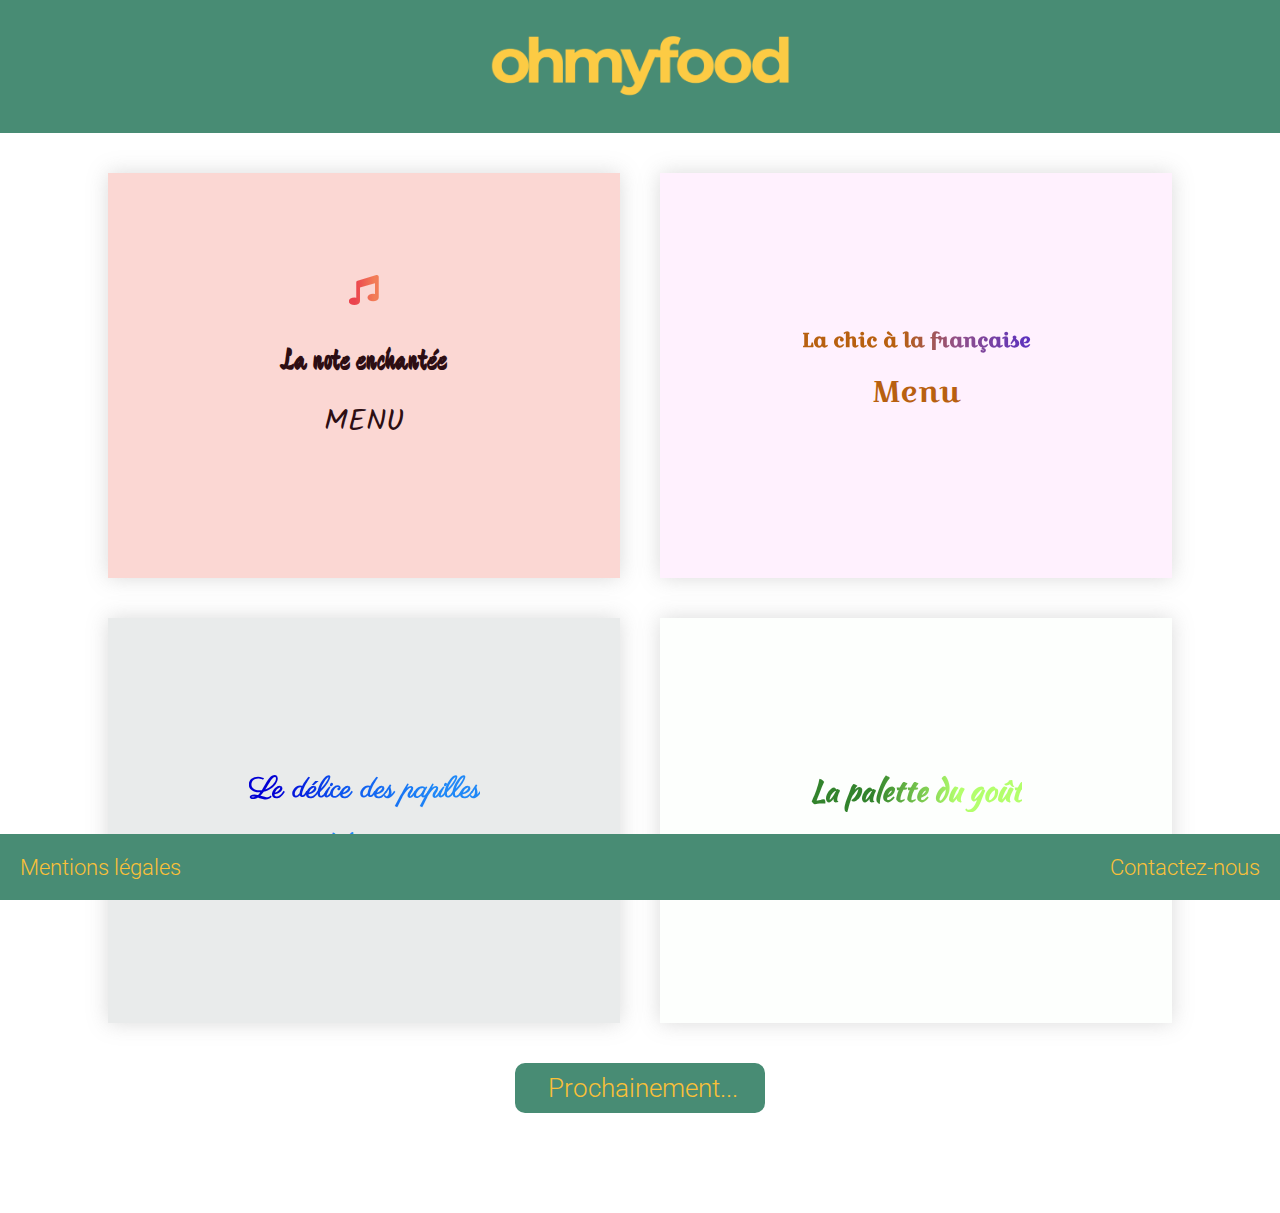
<file: index.html>
<!DOCTYPE html>
<html lang="fr">

<head>
    <title>Oh my food</title>

    <meta charset="UTF-8">
    <meta name="viewport" content="width=device-width, initial-scale=1.0">
    <meta name="msapplication-TileColor" content="#ffffff">
    <meta name="msapplication-TileImage" content="images/favicon.ico/ms-icon-144x144.png">
    <meta name="theme-color" content="#ffffff">

    <link rel="stylesheet" href="style.css">
    <link rel="stylesheet" href="fontawesome/css/all.css">
    <link rel="apple-touch-icon" sizes="57x57" href="images/favicon.ico/apple-icon-57x57.png">
    <link rel="apple-touch-icon" sizes="60x60" href="images/favicon.ico/apple-icon-60x60.png">
    <link rel="apple-touch-icon" sizes="72x72" href="images/favicon.ico/apple-icon-72x72.png">
    <link rel="apple-touch-icon" sizes="76x76" href="images/favicon.ico/apple-icon-76x76.png">
    <link rel="apple-touch-icon" sizes="114x114" href="images/favicon.ico/apple-icon-114x114.png">
    <link rel="apple-touch-icon" sizes="120x120" href="images/favicon.ico/apple-icon-120x120.png">
    <link rel="apple-touch-icon" sizes="144x144" href="images/favicon.ico/apple-icon-144x144.png">
    <link rel="apple-touch-icon" sizes="152x152" href="images/favicon.ico/apple-icon-152x152.png">
    <link rel="apple-touch-icon" sizes="180x180" href="images/favicon.ico/apple-icon-180x180.png">
    <link rel="icon" type="image/png" sizes="192x192" href="images/favicon.ico/android-icon-192x192.png">
    <link rel="icon" type="image/png" sizes="32x32" href="images/favicon.ico/favicon-32x32.png">
    <link rel="icon" type="image/png" sizes="96x96" href="images/favicon.ico/favicon-96x96.png">
    <link rel="icon" type="image/png" sizes="16x16" href="images/favicon.ico/favicon-16x16.png">
    <link rel="manifest" href="images/favicon.ico/manifest.json">
</head>

<body>
    <!-- ===== HEADER ===== -->
    <header>
        <a href="index.html">
            <img src="images/logo-ohmyfood.png" alt="Logo Ohmyfood">
        </a>
    </header>


    <!-- ===== GRID ===== -->
    <section class="card__container">
        <!-- La note enchantée -->
        <a class="card card--note card--left" href="routes/la-note-enchantee/index.html">
            <i class="card__icon fas fa-music"></i>
            <h2 class="card__name card__name--note">La note enchantée</h2>
            <p class="card__menu card__menu--note">Menu</p>
        </a>
        <!-- Le chic à la française -->
        <a class="card card--chic card--rigth" href="routes/la-chic-a-la-francaise/index.html">
            <h2 class="card__name card__name--chic">La chic à la française</h2>
            <p class="card__menu card__menu--chic">Menu</p>
        </a>
        <!-- Le délice des papilles -->
        <a class="card card--delice card--left" href="routes/le-delice-des-papilles/">
            <h2 class="card__name card__name--delice">Le délice des papilles</h2>
            <p class="card__menu card__menu--delice">Menu</p>
        </a>
        <!-- La palette du goût -->
        <a class="card card--palette card--rigth" href="routes/la-palette-du-gout/index.html">
            <h2 class="card__name card__name--palette">La palette du goût</h2>
            <p class="card__menu card__menu--palette">Menu</p>
        </a>
    </section>


    <!-- ===== PROCHAINEMENT ===== -->
    <div class="upcoming">
        <p class="upcoming__text">Prochainement</p>
        <p class="upcoming__point upcoming__point--first">.</p>
        <p class="upcoming__point upcoming__point--second">.</p>
        <p class="upcoming__point upcoming__point--third">.</p>
    </div>


    <!-- ===== FOOTER ===== -->
    <footer>
        <a href="routes/mentions-legales/index.html">Mentions légales</a>
        <a href="mailto:contact@ohmyfood.com">Contactez-nous</a>
    </footer>

</body>

</html>
</file>
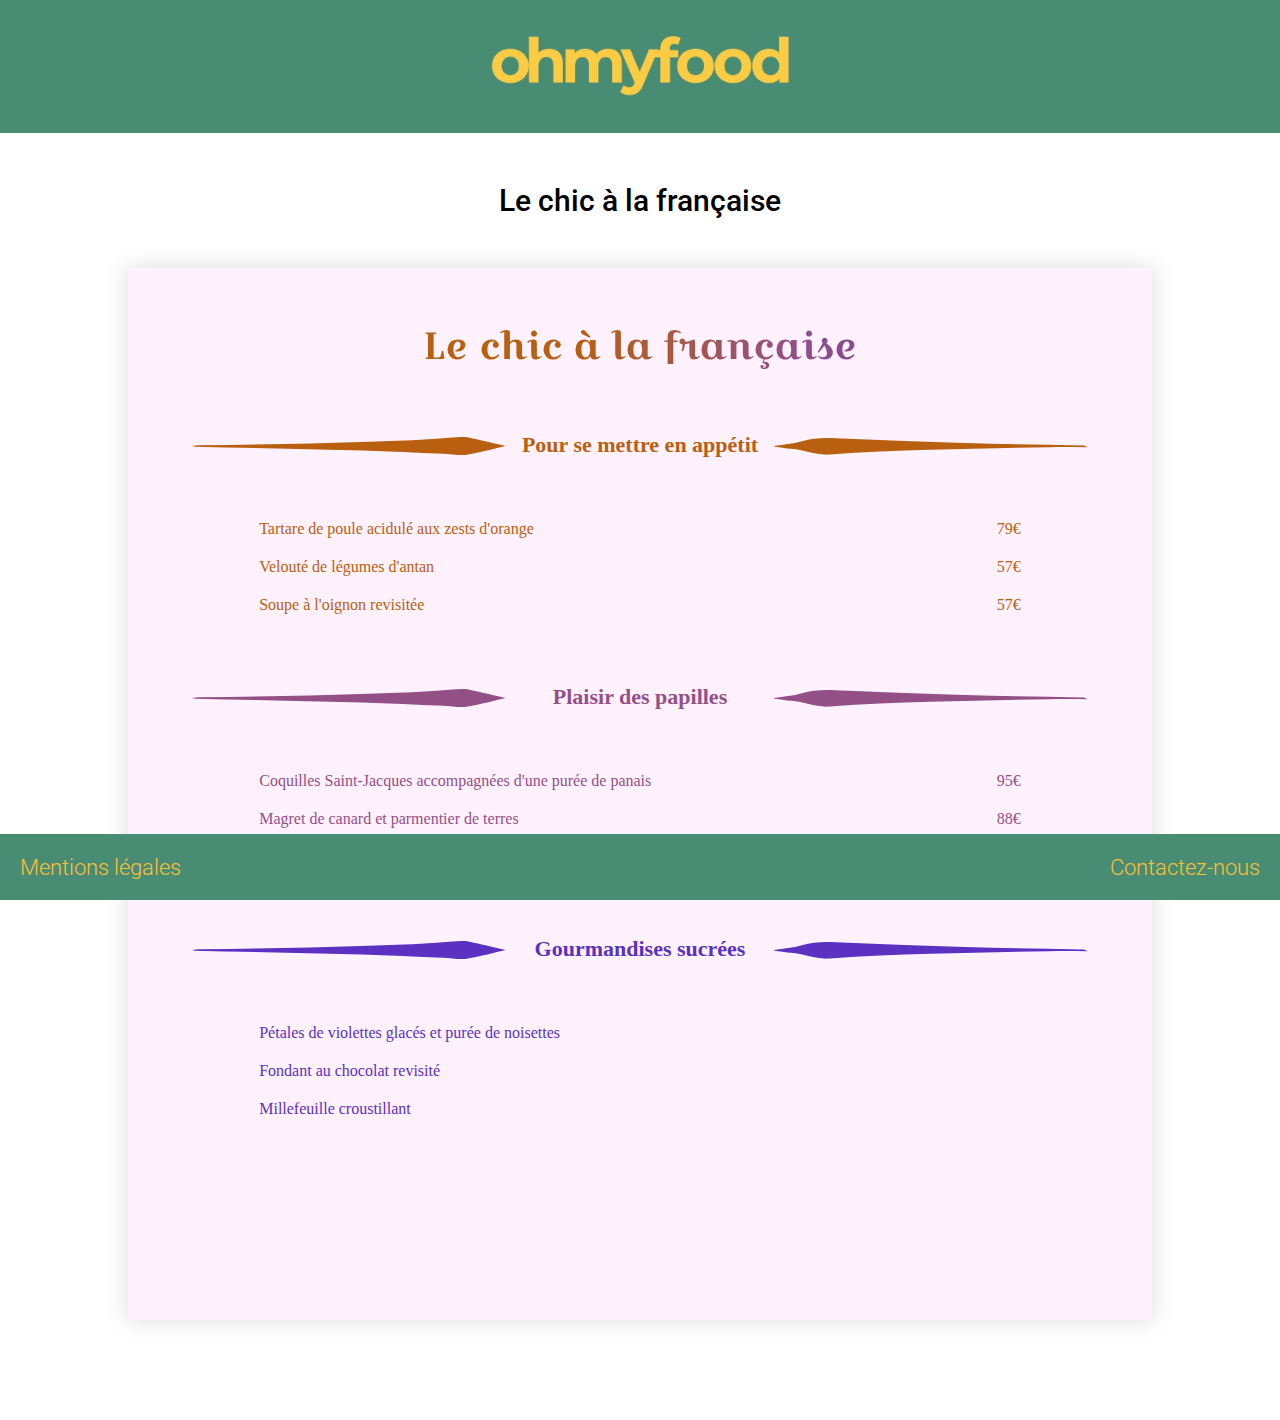
<file: routes/la-chic-a-la-francaise/index.html>
<!DOCTYPE html>
<html lang="fr">

<head>
    <title>Le Chic à la française</title>

    <meta charset="UTF-8">
    <meta name="viewport" content="width=device-width, initial-scale=1.0">
    <meta name="msapplication-TileColor" content="#ffffff">
    <meta name="msapplication-TileImage" content="../../images/favicon.ico/ms-icon-144x144.png">
    <meta name="theme-color" content="#ffffff">

    <link rel="stylesheet" href="../../style.css">
    <link rel="apple-touch-icon" sizes="57x57" href="../../images/favicon.ico/apple-icon-57x57.png">
    <link rel="apple-touch-icon" sizes="60x60" href="../../images/favicon.ico/apple-icon-60x60.png">
    <link rel="apple-touch-icon" sizes="72x72" href="../../images/favicon.ico/apple-icon-72x72.png">
    <link rel="apple-touch-icon" sizes="76x76" href="../../images/favicon.ico/apple-icon-76x76.png">
    <link rel="apple-touch-icon" sizes="114x114" href="../../images/favicon.ico/apple-icon-114x114.png">
    <link rel="apple-touch-icon" sizes="120x120" href="../../images/favicon.ico/apple-icon-120x120.png">
    <link rel="apple-touch-icon" sizes="144x144" href="../../images/favicon.ico/apple-icon-144x144.png">
    <link rel="apple-touch-icon" sizes="152x152" href="../../images/favicon.ico/apple-icon-152x152.png">
    <link rel="apple-touch-icon" sizes="180x180" href="../../images/favicon.ico/apple-icon-180x180.png">
    <link rel="icon" type="image/png" sizes="192x192" href="../../images/favicon.ico/android-icon-192x192.png">
    <link rel="icon" type="image/png" sizes="32x32" href="../../images/favicon.ico/favicon-32x32.png">
    <link rel="icon" type="image/png" sizes="96x96" href="../../images/favicon.ico/favicon-96x96.png">
    <link rel="icon" type="image/png" sizes="16x16" href="../../images/favicon.ico/favicon-16x16.png">
    <link rel="manifest" href="../../images/favicon.ico/manifest.json">
</head>

<body>
    <!-- ========== HEADER ========== -->
    <header>
        <a href="../../index.html">
            <img src="../../images/logo-ohmyfood.png" alt="Logo Ohmyfood">
        </a>
    </header>


    <!-- ========== TITRE ========== -->
    <h1 class="restaurant-name">Le chic à la française</h1>


    <!-- ========== MENU ========== -->
    <section class="menu menu--chic">


        <!-- RESTAURANT -->
        <div class="menu__heading menu__heading--chic">Le chic à la française</div>


        <!-- COURSE DIVIDER -->
        <div class="menu__course menu__course--chic">
            <svg class="menu__divider menu__divider--chic-first" xmlns="http://www.w3.org/2000/svg"
                viewBox="0 0 267.1 15.44">
                <title>left b</title>
                <g>
                    <g>
                        <path
                            d="M267.1,7.71C258,9.8,246,13.16,233.83,15.09c-6.43,1-13.25-.49-19.89-.78-23.11-1-46.21-2.28-69.33-2.88C97.17,10.2,49.73,9.35,2.29,8.33A14.38,14.38,0,0,1,0,7.51C3,7.27,4.51,7.06,6.05,7c31.47-.51,63-.82,94.42-1.54q43.42-1,86.84-2.73C201.27,2.23,215.2,1,229.14.1a20.3,20.3,0,0,1,5.46.17C246.39,2.89,258.14,5.64,267.1,7.71Z" />
                    </g>
                </g>
            </svg>
            <h2 class="menu__title menu__title--chic-first">Pour se mettre en appétit</h2>
            <svg class="menu__divider menu__divider--chic-first" xmlns="http://www.w3.org/2000/svg"
                viewBox="0 0 268.64 14.31">
                <title>right b</title>
                <g>
                    <g>
                        <path
                            d="M0,6.81c8-1.23,16.28-1.5,23.87-3.94C33.49-.21,42.93-.23,52.75.2q55.38,2.39,110.77,4.06c33.11,1,66.24,1.39,99.37,2.06a10,10,0,0,1,5.75,1.5c-10.67,0-21.34-.18-32,0-34.29.68-68.58,1.28-102.85,2.35-28.61.89-57.27,1.6-85.77,4-11.87,1-22-4-33.18-4.86C9.88,9,5,8,0,7.32Z" />
                    </g>
                </g>
            </svg>
        </div>


        <!-- LISTE PLATS -->
        <div class="menu__dish menu__dish--chic-first">
            <p class="menu__dishname menu__dishname--chic">Tartare de poule acidulé aux zests d'orange</p>
            <p class="menu__pricing menu__pricing--chic">79€</p>
        </div>
        <div class="menu__dish menu__dish--chic-first">
            <p class="menu__dishname menu__dishname--chic">Velouté de légumes d'antan</p>
            <p class="menu__pricing menu__pricing--chic">57€</p>
        </div>
        <div class="menu__dish menu__dish--chic-first">
            <p class="menu__dishname menu__dishname--chic">Soupe à l'oignon revisitée</p>
            <p class="menu__pricing menu__pricing--chic">57€</p>
        </div>


        <!-- COURSE DIVIDER -->
        <div class="menu__course menu__course--chic">
            <svg class="menu__divider menu__divider--chic-second" xmlns="http://www.w3.org/2000/svg"
                viewBox="0 0 267.1 15.44">
                <title>left b</title>
                <g>
                    <g>
                        <path
                            d="M267.1,7.71C258,9.8,246,13.16,233.83,15.09c-6.43,1-13.25-.49-19.89-.78-23.11-1-46.21-2.28-69.33-2.88C97.17,10.2,49.73,9.35,2.29,8.33A14.38,14.38,0,0,1,0,7.51C3,7.27,4.51,7.06,6.05,7c31.47-.51,63-.82,94.42-1.54q43.42-1,86.84-2.73C201.27,2.23,215.2,1,229.14.1a20.3,20.3,0,0,1,5.46.17C246.39,2.89,258.14,5.64,267.1,7.71Z" />
                    </g>
                </g>
            </svg>
            <h2 class="menu__title menu__title--chic-second">Plaisir des papilles</h2>
            <svg class="menu__divider menu__divider--chic-second" xmlns="http://www.w3.org/2000/svg"
                viewBox="0 0 268.64 14.31">
                <title>right b</title>
                <g>
                    <g>
                        <path
                            d="M0,6.81c8-1.23,16.28-1.5,23.87-3.94C33.49-.21,42.93-.23,52.75.2q55.38,2.39,110.77,4.06c33.11,1,66.24,1.39,99.37,2.06a10,10,0,0,1,5.75,1.5c-10.67,0-21.34-.18-32,0-34.29.68-68.58,1.28-102.85,2.35-28.61.89-57.27,1.6-85.77,4-11.87,1-22-4-33.18-4.86C9.88,9,5,8,0,7.32Z" />
                    </g>
                </g>
            </svg>
        </div>


        <!-- LISTE PLATS -->
        <div class="menu__dish menu__dish--chic-second">
            <p class="menu__dishname menu__dishname--chic">Coquilles Saint-Jacques accompagnées d'une purée de panais
            </p>
            <p class="menu__pricing menu__pricing--chic">95€</p>
        </div>
        <div class="menu__dish menu__dish--chic-second">
            <p class="menu__dishname menu__dishname--chic">Magret de canard et parmentier de terres</p>
            <p class="menu__pricing menu__pricing--chic">88€</p>
        </div>
        <div class="menu__dish menu__dish--chic-second">
            <p class="menu__dishname menu__dishname--chic">Pigeonneau d'Ille et Vilaine sur son lit de gnocchis aux
                légumes</p>
            <p class="menu__pricing menu__pricing--chic">175€</p>
        </div>


        <!-- COURSE DIVIDER -->
        <div class="menu__course menu__course--chic">
            <svg class="menu__divider menu__divider--chic-third" xmlns="http://www.w3.org/2000/svg"
                viewBox="0 0 267.1 15.44">
                <title>left b</title>
                <g>
                    <g>
                        <path
                            d="M267.1,7.71C258,9.8,246,13.16,233.83,15.09c-6.43,1-13.25-.49-19.89-.78-23.11-1-46.21-2.28-69.33-2.88C97.17,10.2,49.73,9.35,2.29,8.33A14.38,14.38,0,0,1,0,7.51C3,7.27,4.51,7.06,6.05,7c31.47-.51,63-.82,94.42-1.54q43.42-1,86.84-2.73C201.27,2.23,215.2,1,229.14.1a20.3,20.3,0,0,1,5.46.17C246.39,2.89,258.14,5.64,267.1,7.71Z" />
                    </g>
                </g>
            </svg>
            <h2 class="menu__title menu__title--chic-third">Gourmandises sucrées</h2>
            <svg class="menu__divider menu__divider--chic-third" xmlns="http://www.w3.org/2000/svg"
                viewBox="0 0 268.64 14.31">
                <title>right b</title>
                <g>
                    <g>
                        <path
                            d="M0,6.81c8-1.23,16.28-1.5,23.87-3.94C33.49-.21,42.93-.23,52.75.2q55.38,2.39,110.77,4.06c33.11,1,66.24,1.39,99.37,2.06a10,10,0,0,1,5.75,1.5c-10.67,0-21.34-.18-32,0-34.29.68-68.58,1.28-102.85,2.35-28.61.89-57.27,1.6-85.77,4-11.87,1-22-4-33.18-4.86C9.88,9,5,8,0,7.32Z" />
                    </g>
                </g>
            </svg>
        </div>


        <!-- LISTE PLATS -->
        <div class="menu__dish menu__dish--chic-third">
            <p class="menu__dishname menu__dishname--chic">Pétales de violettes glacés et purée de noisettes</p>
        </div>
        <div class="menu__dish menu__dish--chic-third">
            <p class="menu__dishname menu__dishname--chic">Fondant au chocolat revisité</p>
        </div>
        <div class="menu__dish menu__dish--chic-third">
            <p class="menu__dishname menu__dishname--chic">Millefeuille croustillant</p>
        </div>
    </section>


    <!-- ========== FOOTER ========== -->
    <footer>
        <a href="../../routes/mentions-legales/index.html">Mentions légales</a>
        <a href="mailto:contact@ohmyfood.com">Contactez-nous</a>
    </footer>

</body>

</html>
</file>
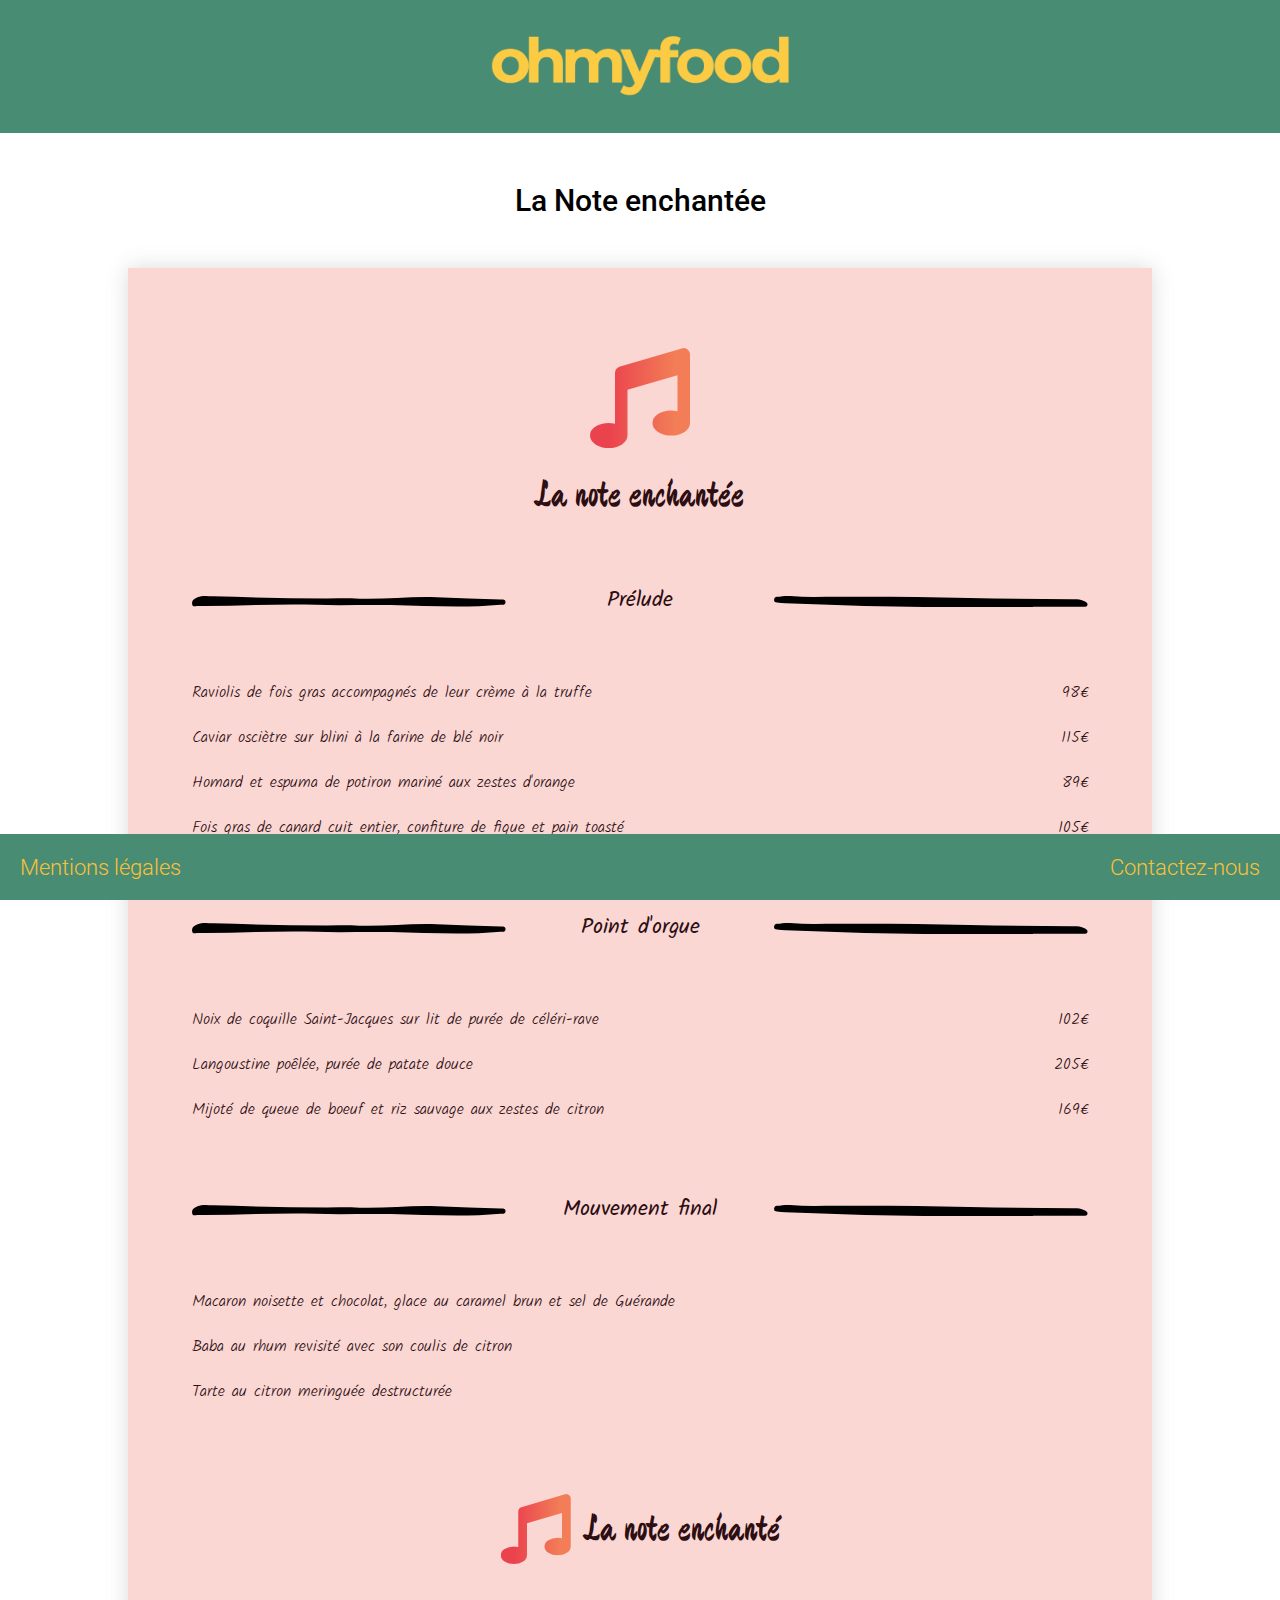
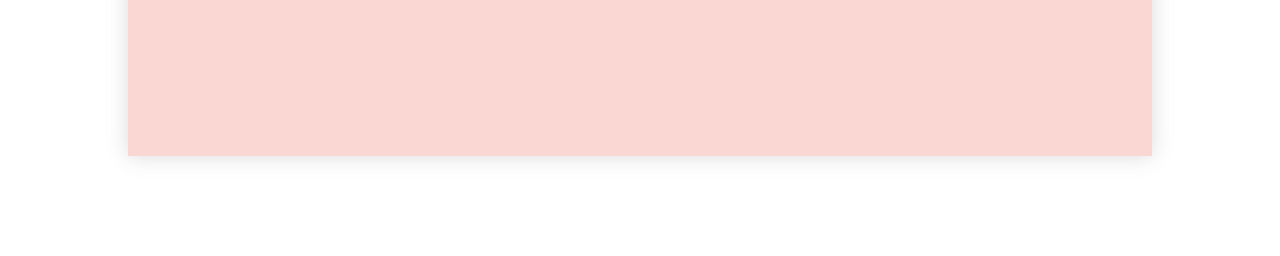
<file: routes/la-note-enchantee/index.html>
<!DOCTYPE html>
<html lang="fr">

<head>
    <title>La Note enchantée</title>

    <meta name="msapplication-TileColor" content="#ffffff">
    <meta name="msapplication-TileImage" content="../../images/favicon.ico/ms-icon-144x144.png">
    <meta name="theme-color" content="#ffffff">

    <meta charset="UTF-8">
    <meta name="viewport" content="width=device-width, initial-scale=1.0">
    <link rel="stylesheet" href="../../style.css">
    <link rel="stylesheet" href="../../fontawesome/css/all.css">
    <link rel="apple-touch-icon" sizes="57x57" href="../../images/favicon.ico/apple-icon-57x57.png">
    <link rel="apple-touch-icon" sizes="60x60" href="../../images/favicon.ico/apple-icon-60x60.png">
    <link rel="apple-touch-icon" sizes="72x72" href="../../images/favicon.ico/apple-icon-72x72.png">
    <link rel="apple-touch-icon" sizes="76x76" href="../../images/favicon.ico/apple-icon-76x76.png">
    <link rel="apple-touch-icon" sizes="114x114" href="../../images/favicon.ico/apple-icon-114x114.png">
    <link rel="apple-touch-icon" sizes="120x120" href="../../images/favicon.ico/apple-icon-120x120.png">
    <link rel="apple-touch-icon" sizes="144x144" href="../../images/favicon.ico/apple-icon-144x144.png">
    <link rel="apple-touch-icon" sizes="152x152" href="../../images/favicon.ico/apple-icon-152x152.png">
    <link rel="apple-touch-icon" sizes="180x180" href="../../images/favicon.ico/apple-icon-180x180.png">
    <link rel="icon" type="image/png" sizes="192x192" href="../../images/favicon.ico/android-icon-192x192.png">
    <link rel="icon" type="image/png" sizes="32x32" href="../../images/favicon.ico/favicon-32x32.png">
    <link rel="icon" type="image/png" sizes="96x96" href="../../images/favicon.ico/favicon-96x96.png">
    <link rel="icon" type="image/png" sizes="16x16" href="../../images/favicon.ico/favicon-16x16.png">
    <link rel="manifest" href="../../images/favicon.ico/manifest.json">
</head>

<body>
    <!-- ========== HEADER ========== -->
    <header>
        <a href="../../index.html">
            <img src="../../images/logo-ohmyfood.png" alt="Logo Ohmyfood">
        </a>
    </header>

    <!-- ========== TITRE ========== -->
    <h1 class="restaurant-name">La Note enchantée</h1>


    <!-- ========== MENU ========== -->
    <section class="menu menu--note">


        <!-- RESTAURANT -->
        <i class="menu__icon fas fa-music"></i>
        <div class="menu__heading menu__heading--note">La note enchantée</div>


        <!-- COURSE DIVIDER -->
        <div class="menu__course menu__course--note">
            <svg class="menu__divider" xmlns="http://www.w3.org/2000/svg" viewBox="0 0 288.11 9.65">
                <title>left</title>
                <g>
                    <g>
                        <path class="cls-1"
                            d="M146.17,2.08c26.49,1.8,52.55-2,78.69-.93,19.61.84,39.24,1.27,58.85,2,1.83.06,4.54-.41,4.39,2.65s-2.88,2.1-4.67,2.26c-33.56,3.11-67.13.92-100.71.29-22.8-.43-45.64.5-68.42-.23C77.68,6.91,41.14,9.48,4.55,9.16,3,9.14.56,10.38.09,7.55c-.37-2.23.39-3.79,2.68-5.2C8.08-.93,13.77.13,19.26.29,61.67,1.5,104.09,2.62,146.17,2.08Z" />
                    </g>
                </g>
            </svg>
            <h2 class="menu__title menu__title--note">Prélude</h2>
            <svg class="menu__divider" xmlns="http://www.w3.org/2000/svg" viewBox="0 0 290.36 10.42">
                <title>right</title>
                <g>
                    <g>
                        <path class="cls-1"
                            d="M239.8,10.4c-23.64,0-47.28.06-70.92,0Q89.74,10.14,10.65,6.75C8,6.64,5.35,6.27,2.7,6,1.31,5.84-.09,5.5,0,3.74S.83.92,2.75.81c4-.22,8-1.08,11.92-.72C29.47,1.45,44.3.81,59.09.76,99.56.62,140,.79,180.47,1.82c31.63.8,63.26,1,94.89,1.25,4.1,0,8.37-.25,12.17,1.86,1.25.69,3.07,1.51,2.8,3.15C290,10.14,287.87,10,286.27,10c-9,.06-18,0-27,.05H239.8Z" />
                    </g>
                </g>
            </svg>
        </div>


        <!-- LISTE PLATS -->
        <div class="menu__dish menu__dish--note">
            <p class="menu__dishname menu__dishname--note">Raviolis de fois gras accompagnés de leur crème à la truffe
            </p>
            <p class="menu__pricing menu__pricing--note">98€</p>
        </div>
        <div class="menu__dish menu__dish--note">
            <p class="menu__dishname menu__dishname--note">Caviar osciètre sur blini à la farine de blé noir</p>
            <p class="menu__pricing menu__pricing--note">115€</p>
        </div>
        <div class="menu__dish menu__dish--note">
            <p class="menu__dishname menu__dishname--note">Homard et espuma de potiron mariné aux zestes d'orange
            </p>
            <p class="menu__pricing menu__pricing--note">89€</p>
        </div>
        <div class="menu__dish menu__dish--note">
            <p class="menu__dishname menu__dishname--note">Fois gras de canard cuit entier, confiture de figue et pain
                toasté</p>
            <p class="menu__pricing menu__pricing--note">105€</p>
        </div>


        <!-- COURSE DIVIDER -->
        <div class="menu__course menu__course--note">
            <svg class="menu__divider" xmlns="http://www.w3.org/2000/svg" viewBox="0 0 288.11 9.65">
                <title>left</title>
                <g>
                    <g>
                        <path class="cls-1"
                            d="M146.17,2.08c26.49,1.8,52.55-2,78.69-.93,19.61.84,39.24,1.27,58.85,2,1.83.06,4.54-.41,4.39,2.65s-2.88,2.1-4.67,2.26c-33.56,3.11-67.13.92-100.71.29-22.8-.43-45.64.5-68.42-.23C77.68,6.91,41.14,9.48,4.55,9.16,3,9.14.56,10.38.09,7.55c-.37-2.23.39-3.79,2.68-5.2C8.08-.93,13.77.13,19.26.29,61.67,1.5,104.09,2.62,146.17,2.08Z" />
                    </g>
                </g>
            </svg>
            <h2 class="menu__title menu__title--note">Point d'orgue</h2>
            <svg class="menu__divider" xmlns="http://www.w3.org/2000/svg" viewBox="0 0 290.36 10.42">
                <title>right</title>
                <g>
                    <g>
                        <path class="cls-1"
                            d="M239.8,10.4c-23.64,0-47.28.06-70.92,0Q89.74,10.14,10.65,6.75C8,6.64,5.35,6.27,2.7,6,1.31,5.84-.09,5.5,0,3.74S.83.92,2.75.81c4-.22,8-1.08,11.92-.72C29.47,1.45,44.3.81,59.09.76,99.56.62,140,.79,180.47,1.82c31.63.8,63.26,1,94.89,1.25,4.1,0,8.37-.25,12.17,1.86,1.25.69,3.07,1.51,2.8,3.15C290,10.14,287.87,10,286.27,10c-9,.06-18,0-27,.05H239.8Z" />
                    </g>
                </g>
            </svg>
        </div>


        <!-- LISTE PLATS -->
        <div class="menu__dish menu__dish--note">
            <p class="menu__dishname menu__dishname--note">Noix de coquille Saint-Jacques sur lit de purée de
                céléri-rave
            </p>
            <p class="menu__pricing menu__pricing--note">102€</p>
        </div>
        <div class="menu__dish menu__dish--note">
            <p class="menu__dishname menu__dishname--note">Langoustine poêlée, purée de patate douce</p>
            <p class="menu__pricing menu__pricing--note">205€</p>
        </div>
        <div class="menu__dish menu__dish--note">
            <p class="menu__dishname menu__dishname--note">Mijoté de queue de boeuf et riz sauvage aux zestes de
                citron</p>
            <p class="menu__pricing menu__pricing--note">169€</p>
        </div>


        <!-- COURSE DIVIDER -->
        <div class="menu__course menu__course--note">
            <svg class="menu__divider" xmlns="http://www.w3.org/2000/svg" viewBox="0 0 288.11 9.65">
                <title>left</title>
                <g>
                    <g>
                        <path class="cls-1"
                            d="M146.17,2.08c26.49,1.8,52.55-2,78.69-.93,19.61.84,39.24,1.27,58.85,2,1.83.06,4.54-.41,4.39,2.65s-2.88,2.1-4.67,2.26c-33.56,3.11-67.13.92-100.71.29-22.8-.43-45.64.5-68.42-.23C77.68,6.91,41.14,9.48,4.55,9.16,3,9.14.56,10.38.09,7.55c-.37-2.23.39-3.79,2.68-5.2C8.08-.93,13.77.13,19.26.29,61.67,1.5,104.09,2.62,146.17,2.08Z" />
                    </g>
                </g>
            </svg>
            <h2 class="menu__title menu__title--note">Mouvement final</h2>
            <svg class="menu__divider" xmlns="http://www.w3.org/2000/svg" viewBox="0 0 290.36 10.42">
                <title>right</title>
                <g>
                    <g>
                        <path class="cls-1"
                            d="M239.8,10.4c-23.64,0-47.28.06-70.92,0Q89.74,10.14,10.65,6.75C8,6.64,5.35,6.27,2.7,6,1.31,5.84-.09,5.5,0,3.74S.83.92,2.75.81c4-.22,8-1.08,11.92-.72C29.47,1.45,44.3.81,59.09.76,99.56.62,140,.79,180.47,1.82c31.63.8,63.26,1,94.89,1.25,4.1,0,8.37-.25,12.17,1.86,1.25.69,3.07,1.51,2.8,3.15C290,10.14,287.87,10,286.27,10c-9,.06-18,0-27,.05H239.8Z" />
                    </g>
                </g>
            </svg>
        </div>


        <!-- LISTE PLATS -->
        <div class="menu__dish menu__dish--note">
            <p class="menu__dishname menu__dishname--note">Macaron noisette et chocolat, glace au caramel brun et sel
                de Guérande
            </p>
        </div>
        <div class="menu__dish menu__dish--note">
            <p class="menu__dishname menu__dishname--note">Baba au rhum revisité avec son coulis de citron</p>
        </div>
        <div class="menu__dish menu__dish--note">
            <p class="menu__dishname menu__dishname--note">Tarte au citron meringuée destructurée</p>
        </div>


        <!-- BOTTOM ICON -->
        <div class="menu__bottom">
            <i class="menu__icon menu__icon--end fas fa-music"></i>
            <p class="menu__heading menu__heading--end">La note enchanté</p>
        </div>
    </section>


    <!-- ========== FOOTER ========== -->
    <footer>
        <a href="../../routes/mentions-legales/index.html">Mentions légales</a>
        <a href="mailto:contact@ohmyfood.com">Contactez-nous</a>
    </footer>

</body>

</html>
</file>
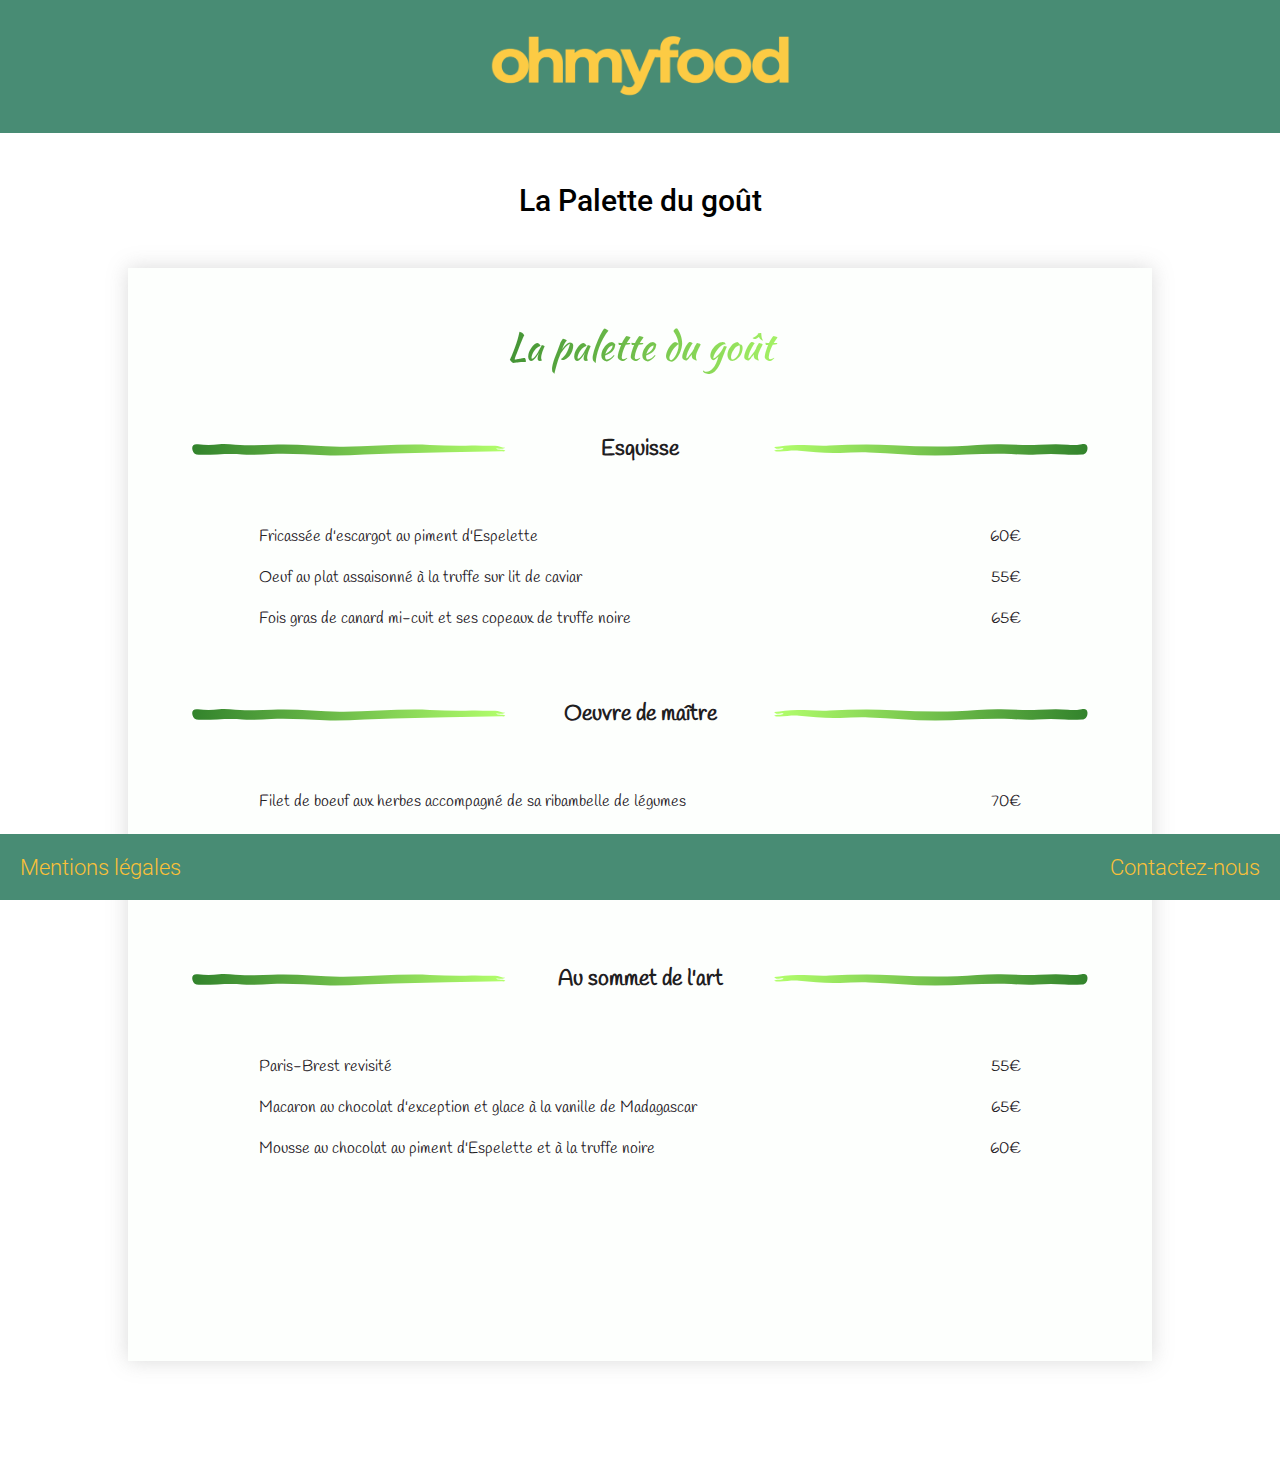
<file: routes/la-palette-du-gout/index.html>
<!DOCTYPE html>
<html lang="fr">

<head>
    <title>La Palette du goût</title>

    <meta charset="UTF-8">
    <meta name="viewport" content="width=device-width, initial-scale=1.0">
    <meta name="msapplication-TileColor" content="#ffffff">
    <meta name="msapplication-TileImage" content="../../images/favicon.ico/ms-icon-144x144.png">
    <meta name="theme-color" content="#ffffff">

    <link rel="stylesheet" href="../../style.css">
    <link rel="apple-touch-icon" sizes="57x57" href="../../images/favicon.ico/apple-icon-57x57.png">
    <link rel="apple-touch-icon" sizes="60x60" href="../../images/favicon.ico/apple-icon-60x60.png">
    <link rel="apple-touch-icon" sizes="72x72" href="../../images/favicon.ico/apple-icon-72x72.png">
    <link rel="apple-touch-icon" sizes="76x76" href="../../images/favicon.ico/apple-icon-76x76.png">
    <link rel="apple-touch-icon" sizes="114x114" href="../../images/favicon.ico/apple-icon-114x114.png">
    <link rel="apple-touch-icon" sizes="120x120" href="../../images/favicon.ico/apple-icon-120x120.png">
    <link rel="apple-touch-icon" sizes="144x144" href="../../images/favicon.ico/apple-icon-144x144.png">
    <link rel="apple-touch-icon" sizes="152x152" href="../../images/favicon.ico/apple-icon-152x152.png">
    <link rel="apple-touch-icon" sizes="180x180" href="../../images/favicon.ico/apple-icon-180x180.png">
    <link rel="icon" type="image/png" sizes="192x192" href="../../images/favicon.ico/android-icon-192x192.png">
    <link rel="icon" type="image/png" sizes="32x32" href="../../images/favicon.ico/favicon-32x32.png">
    <link rel="icon" type="image/png" sizes="96x96" href="../../images/favicon.ico/favicon-96x96.png">
    <link rel="icon" type="image/png" sizes="16x16" href="../../images/favicon.ico/favicon-16x16.png">
    <link rel="manifest" href="../../images/favicon.ico/manifest.json">
</head>

<body>
    <!-- ========== HEADER ========== -->
    <header>
        <a href="../../index.html">
            <img src="../../images/logo-ohmyfood.png" alt="Logo Ohmyfood">
        </a>
    </header>


    <!-- ========== TITRE ========== -->
    <h1 class="restaurant-name">La Palette du goût</h1>


    <!-- ========== MENU ========== -->
    <section class="menu menu--palette">


        <!-- RESTAURANT -->
        <div class="menu__heading menu__heading--palette">La palette du goût</div>


        <!-- COURSE DIVIDER -->
        <div class="menu__course menu__course--palette">
            <svg class="menu__divider menu__divider--palette-left" xmlns="http://www.w3.org/2000/svg"
                viewBox="0 0 388.22 14.12">
                <title>4 left</title>
                <g>
                    <g>
                        <path
                            d="M388,4.71c-3.75,2.48-7.52.57-11.33,1,1.55,1.55,3.59,1.25,5.52,1.38s4-.44,6,1.27c-1.53,1.25-3.2.75-4.69.77-44.79.54-89.57,1.81-134.35,2.57-28.26.48-56.53,3.23-84.83,2.2-22.13-.81-44.25-2.51-66.4-1.5C86,12.93,73.94,14,62,13c-18-1.54-35.94.87-53.91.33C4,13.22,1.44,12,.41,7.89-1,2.24,1.27-.29,7.1.4a104.21,104.21,0,0,0,26.41,0C40.2-.55,46.81.47,53.45.9A388.49,388.49,0,0,0,98.85,1c28-1.47,55.88,2,83.86,2.32C220,3.72,257.27-.52,294.59,1.15c17.32.77,34.63,1.28,51.94.72,9.5-.31,19,.58,28.41.19C379.56,1.88,383.56,4.28,388,4.71Z" />
                    </g>
                </g>
            </svg>
            <h2 class="menu__title menu__title--palette">Esquisse</h2>
            <svg class="menu__divider menu__divider--palette-rigth" xmlns="http://www.w3.org/2000/svg"
                viewBox="0 0 388.79 14.21">
                <title>4 right</title>
                <g>
                    <g>
                        <path
                            d="M0,8.21C3.77,6,8.13,8.28,11.75,6c-.56-1.22-1.65-.71-2.44-.67-1.16.06-2.29.42-3.45.54a11.38,11.38,0,0,1-3,0A4,4,0,0,1,.09,3.79c4.41-.53,8.82-1,13.23-1.61C31.78-.18,50.27,3,68.7,2,95,.62,121.39.07,147.63,1.57c26.49,1.53,53,2.07,79.4,1.26,18.1-.55,36.2-2.75,54.31-2.37C297.15.8,313,1.66,328.78,1c12-.54,23.9-1.25,35.9.07A65.55,65.55,0,0,0,381.61.25c3.13-.48,6.62-.77,7.13,3.93s-2.37,8.88-6.53,9c-7.16.18-14.37.53-21.48-.1a199.52,199.52,0,0,0-34.91,0c-13.51,1.16-27-.66-40.44-.95-28.68-.6-57.25,2.13-85.9,2.07-27.31-.05-54.51-2.81-81.78-3.74-12-.41-24,.13-35.95.67-17,.77-33.91-1.19-50.82-2.72-8.52-.78-16.95.93-25.44.75C3.77,9.13,1.89,9.81,0,8.21Z" />
                    </g>
                </g>
            </svg>
        </div>


        <!-- LISTE PLATS -->
        <div class="menu__dish menu__dish--palette">
            <p class="menu__dishname menu__dishname--palette">Fricassée d'escargot au piment d'Espelette</p>
            <p class="menu__pricing menu__pricing--palette">60€</p>
        </div>
        <div class="menu__dish menu__dish--palette">
            <p class="menu__dishname menu__dishname--palette">Oeuf au plat assaisonné à la truffe sur lit de caviar
            </p>
            <p class="menu__pricing menu__pricing--palette">55€</p>
        </div>
        <div class="menu__dish menu__dish--palette">
            <p class="menu__dishname menu__dishname--palette">Fois gras de canard mi-cuit et ses copeaux de truffe
                noire
            </p>
            <p class="menu__pricing menu__pricing--palette">65€</p>
        </div>


        <!-- COURSE DIVIDER -->
        <div class="menu__course menu__course--palette">
            <svg class="menu__divider menu__divider--palette-left" xmlns="http://www.w3.org/2000/svg"
                viewBox="0 0 388.22 14.12">
                <title>4 left</title>
                <g>
                    <g>
                        <path
                            d="M388,4.71c-3.75,2.48-7.52.57-11.33,1,1.55,1.55,3.59,1.25,5.52,1.38s4-.44,6,1.27c-1.53,1.25-3.2.75-4.69.77-44.79.54-89.57,1.81-134.35,2.57-28.26.48-56.53,3.23-84.83,2.2-22.13-.81-44.25-2.51-66.4-1.5C86,12.93,73.94,14,62,13c-18-1.54-35.94.87-53.91.33C4,13.22,1.44,12,.41,7.89-1,2.24,1.27-.29,7.1.4a104.21,104.21,0,0,0,26.41,0C40.2-.55,46.81.47,53.45.9A388.49,388.49,0,0,0,98.85,1c28-1.47,55.88,2,83.86,2.32C220,3.72,257.27-.52,294.59,1.15c17.32.77,34.63,1.28,51.94.72,9.5-.31,19,.58,28.41.19C379.56,1.88,383.56,4.28,388,4.71Z" />
                    </g>
                </g>
            </svg>
            <h2 class="menu__title menu__title--palette">Oeuvre de maître</h2>
            <svg class="menu__divider menu__divider--palette-rigth" xmlns="http://www.w3.org/2000/svg"
                viewBox="0 0 388.79 14.21">
                <title>4 right</title>
                <g>
                    <g>
                        <path
                            d="M0,8.21C3.77,6,8.13,8.28,11.75,6c-.56-1.22-1.65-.71-2.44-.67-1.16.06-2.29.42-3.45.54a11.38,11.38,0,0,1-3,0A4,4,0,0,1,.09,3.79c4.41-.53,8.82-1,13.23-1.61C31.78-.18,50.27,3,68.7,2,95,.62,121.39.07,147.63,1.57c26.49,1.53,53,2.07,79.4,1.26,18.1-.55,36.2-2.75,54.31-2.37C297.15.8,313,1.66,328.78,1c12-.54,23.9-1.25,35.9.07A65.55,65.55,0,0,0,381.61.25c3.13-.48,6.62-.77,7.13,3.93s-2.37,8.88-6.53,9c-7.16.18-14.37.53-21.48-.1a199.52,199.52,0,0,0-34.91,0c-13.51,1.16-27-.66-40.44-.95-28.68-.6-57.25,2.13-85.9,2.07-27.31-.05-54.51-2.81-81.78-3.74-12-.41-24,.13-35.95.67-17,.77-33.91-1.19-50.82-2.72-8.52-.78-16.95.93-25.44.75C3.77,9.13,1.89,9.81,0,8.21Z" />
                    </g>
                </g>
            </svg>
        </div>


        <!-- LISTE PLATS -->
        <div class="menu__dish menu__dish--palette">
            <p class="menu__dishname menu__dishname--palette">Filet de boeuf aux herbes accompagné de sa ribambelle de
                légumes
            </p>
            <p class="menu__pricing menu__pricing--palette">70€</p>
        </div>
        <div class="menu__dish menu__dish--palette">
            <p class="menu__dishname menu__dishname--palette">Parmentier de queue de boeuf à la truffe noire sur sa
                purée
                de panais</p>
            <p class="menu__pricing menu__pricing--palette">85€</p>
        </div>
        <div class="menu__dish menu__dish--palette">
            <p class="menu__dishname menu__dishname--palette">Filet de Turbot aux agrumes</p>
            <p class="menu__pricing menu__pricing--palette">125€</p>
        </div>


        <!-- COURSE DIVIDER -->
        <div class="menu__course menu__course--palette">
            <svg class="menu__divider menu__divider--palette-left" xmlns="http://www.w3.org/2000/svg"
                viewBox="0 0 388.22 14.12">
                <title>4 left</title>
                <g>
                    <g>
                        <path
                            d="M388,4.71c-3.75,2.48-7.52.57-11.33,1,1.55,1.55,3.59,1.25,5.52,1.38s4-.44,6,1.27c-1.53,1.25-3.2.75-4.69.77-44.79.54-89.57,1.81-134.35,2.57-28.26.48-56.53,3.23-84.83,2.2-22.13-.81-44.25-2.51-66.4-1.5C86,12.93,73.94,14,62,13c-18-1.54-35.94.87-53.91.33C4,13.22,1.44,12,.41,7.89-1,2.24,1.27-.29,7.1.4a104.21,104.21,0,0,0,26.41,0C40.2-.55,46.81.47,53.45.9A388.49,388.49,0,0,0,98.85,1c28-1.47,55.88,2,83.86,2.32C220,3.72,257.27-.52,294.59,1.15c17.32.77,34.63,1.28,51.94.72,9.5-.31,19,.58,28.41.19C379.56,1.88,383.56,4.28,388,4.71Z" />
                    </g>
                </g>
            </svg>
            <h2 class="menu__title menu__title--palette">Au sommet de l'art</h2>
            <svg class="menu__divider menu__divider--palette-rigth" xmlns="http://www.w3.org/2000/svg"
                viewBox="0 0 388.79 14.21">
                <title>4 right</title>
                <g>
                    <g>
                        <path
                            d="M0,8.21C3.77,6,8.13,8.28,11.75,6c-.56-1.22-1.65-.71-2.44-.67-1.16.06-2.29.42-3.45.54a11.38,11.38,0,0,1-3,0A4,4,0,0,1,.09,3.79c4.41-.53,8.82-1,13.23-1.61C31.78-.18,50.27,3,68.7,2,95,.62,121.39.07,147.63,1.57c26.49,1.53,53,2.07,79.4,1.26,18.1-.55,36.2-2.75,54.31-2.37C297.15.8,313,1.66,328.78,1c12-.54,23.9-1.25,35.9.07A65.55,65.55,0,0,0,381.61.25c3.13-.48,6.62-.77,7.13,3.93s-2.37,8.88-6.53,9c-7.16.18-14.37.53-21.48-.1a199.52,199.52,0,0,0-34.91,0c-13.51,1.16-27-.66-40.44-.95-28.68-.6-57.25,2.13-85.9,2.07-27.31-.05-54.51-2.81-81.78-3.74-12-.41-24,.13-35.95.67-17,.77-33.91-1.19-50.82-2.72-8.52-.78-16.95.93-25.44.75C3.77,9.13,1.89,9.81,0,8.21Z" />
                    </g>
                </g>
            </svg>
        </div>


        <!-- LISTE PLATS -->
        <div class="menu__dish menu__dish--palette">
            <p class="menu__dishname menu__dishname--palette">Paris-Brest revisité
            </p>
            <p class="menu__pricing menu__pricing--palette">55€</p>
        </div>
        <div class="menu__dish menu__dish--palette">
            <p class="menu__dishname menu__dishname--palette">Macaron au chocolat d'exception et glace à la vanille de
                Madagascar</p>
            <p class="menu__pricing menu__pricing--palette">65€</p>
        </div>
        <div class="menu__dish menu__dish--palette">
            <p class="menu__dishname menu__dishname--palette">Mousse au chocolat au piment d'Espelette et à la truffe
                noire</p>
            <p class="menu__pricing menu__pricing--palette">60€</p>
        </div>
    </section>


    <!-- ========== LINEAR GRADIENT ========== -->
    <svg style="width:0;height:0;position:absolute;" aria-hidden="true" focusable="false">
        <linearGradient id="palette-gradient" x1="0%" y1="0%" x2="100%" y2="0%">
            <stop offset="0%" stop-color="rgb(50, 131, 44)" />
            <stop offset="100%" stop-color="rgb(179, 255, 108)" />
        </linearGradient>
    </svg>
    <svg style="width:0;height:0;position:absolute;" aria-hidden="true" focusable="false">
        <linearGradient id="palette-gradient-reverse" x1="0%" y1="0%" x2="100%" y2="0%">
            <stop offset="0%" stop-color="rgb(179, 255, 108)" />
            <stop offset="100%" stop-color="rgb(50, 131, 44)" />
        </linearGradient>
    </svg>


    <!-- ========== FOOTER ========== -->
    <footer>
        <a href="../../routes/mentions-legales/index.html">Mentions légales</a>
        <a href="mailto:contact@ohmyfood.com">Contactez-nous</a>
    </footer>

</body>

</html>
</file>
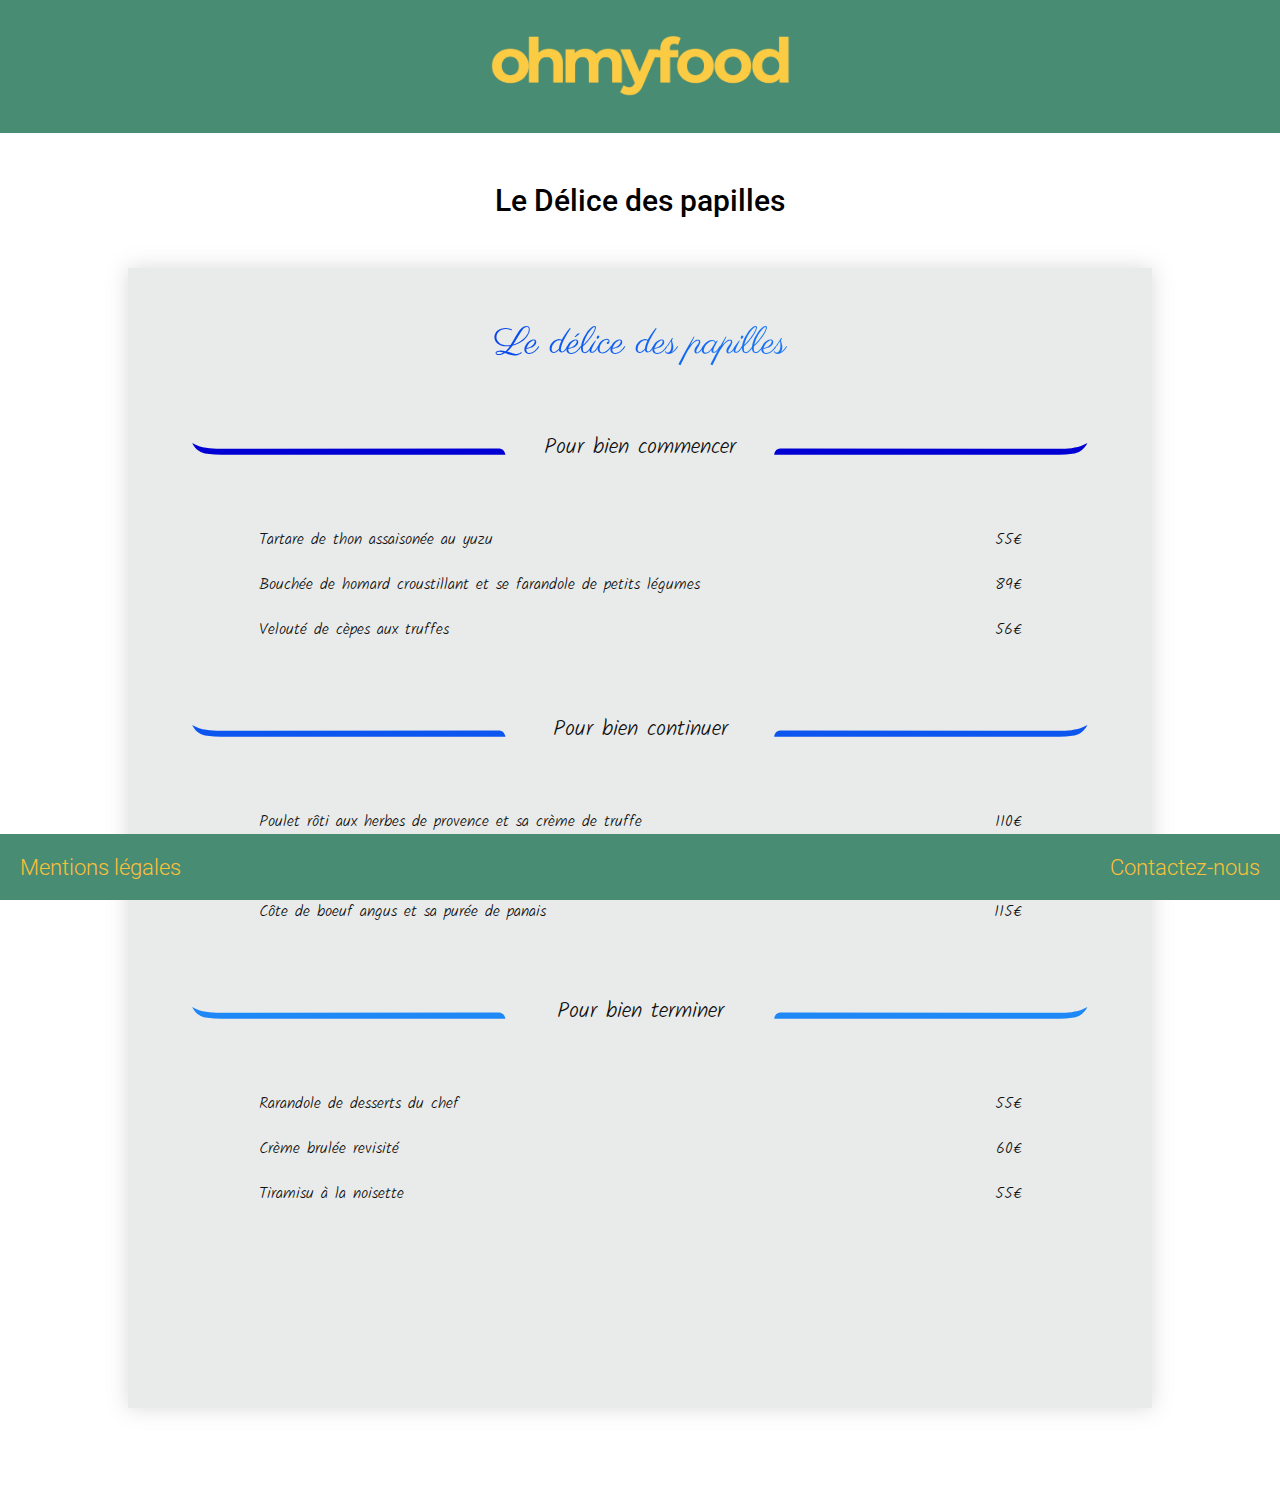
<file: routes/le-delice-des-papilles/index.html>
<!DOCTYPE html>
<html lang="fr">

<head>
    <title>Le délice des papilles</title>

    <meta charset="UTF-8">
    <meta name="viewport" content="width=device-width, initial-scale=1.0">
    <meta name="msapplication-TileColor" content="#ffffff">
    <meta name="msapplication-TileImage" content="../../images/favicon.ico/ms-icon-144x144.png">
    <meta name="theme-color" content="#ffffff">

    <link rel="stylesheet" href="../../style.css">
    <link rel="apple-touch-icon" sizes="57x57" href="../../images/favicon.ico/apple-icon-57x57.png">
    <link rel="apple-touch-icon" sizes="60x60" href="../../images/favicon.ico/apple-icon-60x60.png">
    <link rel="apple-touch-icon" sizes="72x72" href="../../images/favicon.ico/apple-icon-72x72.png">
    <link rel="apple-touch-icon" sizes="76x76" href="../../images/favicon.ico/apple-icon-76x76.png">
    <link rel="apple-touch-icon" sizes="114x114" href="../../images/favicon.ico/apple-icon-114x114.png">
    <link rel="apple-touch-icon" sizes="120x120" href="../../images/favicon.ico/apple-icon-120x120.png">
    <link rel="apple-touch-icon" sizes="144x144" href="../../images/favicon.ico/apple-icon-144x144.png">
    <link rel="apple-touch-icon" sizes="152x152" href="../../images/favicon.ico/apple-icon-152x152.png">
    <link rel="apple-touch-icon" sizes="180x180" href="../../images/favicon.ico/apple-icon-180x180.png">
    <link rel="icon" type="image/png" sizes="192x192" href="../../images/favicon.ico/android-icon-192x192.png">
    <link rel="icon" type="image/png" sizes="32x32" href="../../images/favicon.ico/favicon-32x32.png">
    <link rel="icon" type="image/png" sizes="96x96" href="../../images/favicon.ico/favicon-96x96.png">
    <link rel="icon" type="image/png" sizes="16x16" href="../../images/favicon.ico/favicon-16x16.png">
    <link rel="manifest" href="../../images/favicon.ico/manifest.json">
</head>

<body>
    <!-- ========== HEADER ========== -->
    <header>
        <a href="../../index.html">
            <img src="../../images/logo-ohmyfood.png" alt="Logo Ohmyfood">
        </a>
    </header>


    <!-- ========== TITRE ========== -->
    <h1 class="restaurant-name">Le Délice des papilles</h1>


    <!-- ========== MENU ========== -->
    <section class="menu menu--delice">


        <!-- RESTAURANT -->
        <div class="menu__heading menu__heading--delice">Le délice des papilles</div>


        <!-- COURSE DIVIDER -->
        <div class="menu__course menu__course--delice">
            <svg class="menu__divider menu__divider--delice-first" xmlns="http://www.w3.org/2000/svg"
                viewBox="0 0 340.63 12.86">
                <title>3 left</title>
                <g>
                    <g>
                        <path
                            d="M0,0C12.35,7,24.56,6.25,36.71,6.25q147.7,0,295.42-.16c5,0,7.27,1.71,8.5,6.76h-5.45q-151.71,0-303.42,0a118.81,118.81,0,0,1-15.43-1.06C9.59,10.86,4,7.88,0,0Z" />
                    </g>
                </g>
            </svg>
            <h2 class="menu__title menu__title--delice">Pour bien commencer</h2>
            <svg class="menu__divider menu__divider--delice-first" xmlns="http://www.w3.org/2000/svg"
                viewBox="0 0 340.59 12.86">
                <title>3 right</title>
                <g>
                    <g>
                        <path
                            d="M340.59,0c-3.9,7.77-9.53,10.85-16.45,11.78a106.51,106.51,0,0,1-13.93,1q-153.43.09-306.88,0H0c.92-5,3.29-6.74,8.39-6.74q151.7.22,303.38.16C321.39,6.29,330.71,5.35,340.59,0Z" />
                    </g>
                </g>
            </svg>
        </div>


        <!-- LISTE PLATS -->
        <div class="menu__dish menu__dish--delice">
            <p class="menu__dishname menu__dishname--delice">Tartare de thon assaisonée au yuzu</p>
            <p class="menu__pricing menu__pricing--delice">55€</p>
        </div>
        <div class="menu__dish menu__dish--delice">
            <p class="menu__dishname menu__dishname--delice">Bouchée de homard croustillant et se farandole de
                petits
                légumes</p>
            <p class="menu__pricing menu__pricing--delice">89€</p>
        </div>
        <div class="menu__dish menu__dish--delice">
            <p class="menu__dishname menu__dishname--delice">Velouté de cèpes aux truffes</p>
            <p class="menu__pricing menu__pricing--delice">56€</p>
        </div>


        <!-- COURSE DIVIDER -->
        <div class="menu__course menu__course--delice">
            <svg class="menu__divider menu__divider--delice-second" xmlns="http://www.w3.org/2000/svg"
                viewBox="0 0 340.63 12.86">
                <title>3 left</title>
                <g>
                    <g>
                        <path
                            d="M0,0C12.35,7,24.56,6.25,36.71,6.25q147.7,0,295.42-.16c5,0,7.27,1.71,8.5,6.76h-5.45q-151.71,0-303.42,0a118.81,118.81,0,0,1-15.43-1.06C9.59,10.86,4,7.88,0,0Z" />
                    </g>
                </g>
            </svg>
            <h2 class="menu__title menu__title--delice">Pour bien continuer</h2>
            <svg class="menu__divider menu__divider--delice-second" xmlns="http://www.w3.org/2000/svg"
                viewBox="0 0 340.59 12.86">
                <title>3 right</title>
                <g>
                    <g>
                        <path
                            d="M340.59,0c-3.9,7.77-9.53,10.85-16.45,11.78a106.51,106.51,0,0,1-13.93,1q-153.43.09-306.88,0H0c.92-5,3.29-6.74,8.39-6.74q151.7.22,303.38.16C321.39,6.29,330.71,5.35,340.59,0Z" />
                    </g>
                </g>
            </svg>
        </div>


        <!-- LISTE PLATS -->
        <div class="menu__dish menu__dish--delice">
            <p class="menu__dishname menu__dishname--delice">Poulet rôti aux herbes de provence et sa crème de
                truffe
            </p>
            <p class="menu__pricing menu__pricing--delice">110€</p>
        </div>
        <div class="menu__dish menu__dish--delice">
            <p class="menu__dishname menu__dishname--delice">Langouste rôtie et ses herbes de saison</p>
            <p class="menu__pricing menu__pricing--delice">225€</p>
        </div>
        <div class="menu__dish menu__dish--delice">
            <p class="menu__dishname menu__dishname--delice">Côte de boeuf angus et sa purée de panais</p>
            <p class="menu__pricing menu__pricing--delice">115€</p>
        </div>


        <!-- COURSE DIVIDER -->
        <div class="menu__course menu__course--delice">
            <svg class="menu__divider menu__divider--delice-third" xmlns="http://www.w3.org/2000/svg"
                viewBox="0 0 340.63 12.86">
                <title>3 left</title>
                <g>
                    <g>
                        <path
                            d="M0,0C12.35,7,24.56,6.25,36.71,6.25q147.7,0,295.42-.16c5,0,7.27,1.71,8.5,6.76h-5.45q-151.71,0-303.42,0a118.81,118.81,0,0,1-15.43-1.06C9.59,10.86,4,7.88,0,0Z" />
                    </g>
                </g>
            </svg>
            <h2 class="menu__title menu__title--delice">Pour bien terminer</h2>
            <svg class="menu__divider menu__divider--delice-third" xmlns="http://www.w3.org/2000/svg"
                viewBox="0 0 340.59 12.86">
                <title>3 right</title>
                <g>
                    <g>
                        <path
                            d="M340.59,0c-3.9,7.77-9.53,10.85-16.45,11.78a106.51,106.51,0,0,1-13.93,1q-153.43.09-306.88,0H0c.92-5,3.29-6.74,8.39-6.74q151.7.22,303.38.16C321.39,6.29,330.71,5.35,340.59,0Z" />
                    </g>
                </g>
            </svg>
        </div>


        <!-- LISTE PLATS -->
        <div class="menu__dish menu__dish--delice">
            <p class="menu__dishname menu__dishname--delice">Rarandole de desserts du chef</p>
            <p class="menu__pricing menu__pricing--delice">55€</p>
        </div>
        <div class="menu__dish menu__dish--delice">
            <p class="menu__dishname menu__dishname--delice">Crème brulée revisité</p>
            <p class="menu__pricing menu__pricing--delice">60€</p>
        </div>
        <div class="menu__dish menu__dish--delice">
            <p class="menu__dishname menu__dishname--delice">Tiramisu à la noisette</p>
            <p class="menu__pricing menu__pricing--delice">55€</p>
        </div>
    </section>


    <!-- ========== FOOTER ========== -->
    <footer>
        <a href="../../routes/mentions-legales/index.html">Mentions légales</a>
        <a href="mailto:contact@ohmyfood.com">Contactez-nous</a>
    </footer>

</body>

</html>
</file>
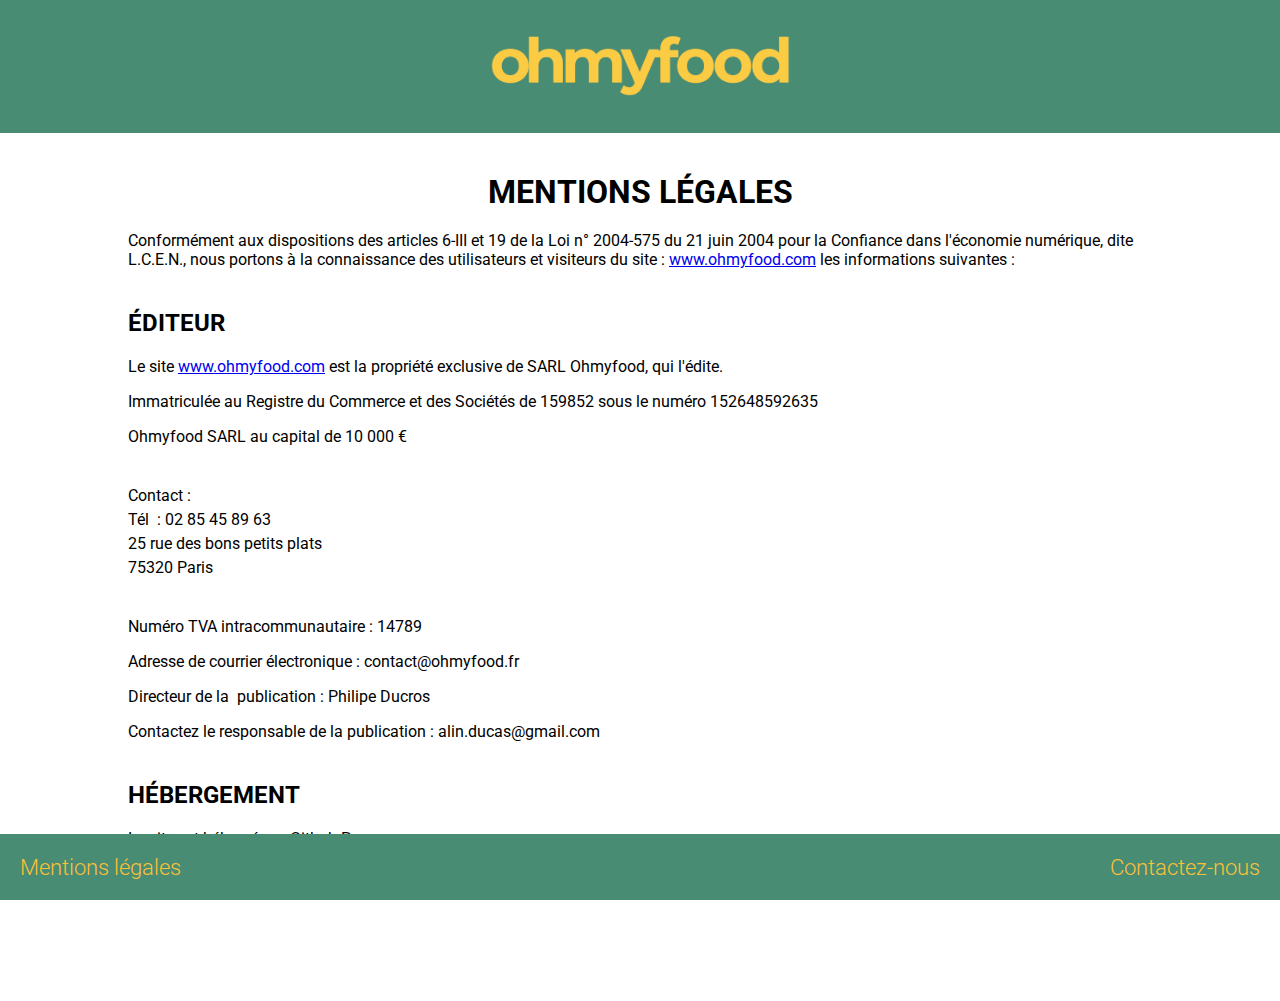
<file: routes/mentions-legales/index.html>
<!DOCTYPE html>
<html lang="fr">

<head>
    <title>Mentions légales</title>

    <meta charset="UTF-8">
    <meta name="viewport" content="width=device-width, initial-scale=1.0">
    <meta name="msapplication-TileColor" content="#ffffff">
    <meta name="msapplication-TileImage" content="../../images/favicon.ico/ms-icon-144x144.png">
    <meta name="theme-color" content="#ffffff">

    <link rel="stylesheet" href="../../style.css">
    <link rel="apple-touch-icon" sizes="57x57" href="../../images/favicon.ico/apple-icon-57x57.png">
    <link rel="apple-touch-icon" sizes="60x60" href="../../images/favicon.ico/apple-icon-60x60.png">
    <link rel="apple-touch-icon" sizes="72x72" href="../../images/favicon.ico/apple-icon-72x72.png">
    <link rel="apple-touch-icon" sizes="76x76" href="../../images/favicon.ico/apple-icon-76x76.png">
    <link rel="apple-touch-icon" sizes="114x114" href="../../images/favicon.ico/apple-icon-114x114.png">
    <link rel="apple-touch-icon" sizes="120x120" href="../../images/favicon.ico/apple-icon-120x120.png">
    <link rel="apple-touch-icon" sizes="144x144" href="../../images/favicon.ico/apple-icon-144x144.png">
    <link rel="apple-touch-icon" sizes="152x152" href="../../images/favicon.ico/apple-icon-152x152.png">
    <link rel="apple-touch-icon" sizes="180x180" href="../../images/favicon.ico/apple-icon-180x180.png">
    <link rel="icon" type="image/png" sizes="192x192" href="../../images/favicon.ico/android-icon-192x192.png">
    <link rel="icon" type="image/png" sizes="32x32" href="../../images/favicon.ico/favicon-32x32.png">
    <link rel="icon" type="image/png" sizes="96x96" href="../../images/favicon.ico/favicon-96x96.png">
    <link rel="icon" type="image/png" sizes="16x16" href="../../images/favicon.ico/favicon-16x16.png">
    <link rel="manifest" href="../../images/favicon.ico/manifest.json">
</head>

<body>
    <!-- ========== HEADER ========== -->
    <header>
        <a href="../../index.html">
            <img src="../../images/logo-ohmyfood.png" alt="Logo Ohmyfood">
        </a>
    </header>


    <!-- ========== CONTENU ========== -->
    <main class="mentions">

        <h1 class="mentions__title mentions__title--main">Mentions légales</h1>
        <p>
            Conformément aux dispositions des articles 6-III et 19 de la Loi n° 2004-575 du 21 juin 2004 pour la
            Confiance
            dans l'économie numérique, dite L.C.E.N., nous portons à la connaissance des utilisateurs et visiteurs du
            site :
            <a href="http://www.ohmyfood.com" target="_blank">www.ohmyfood.com</a> les informations suivantes :
        </p>


        <h2 class="mentions__title">Éditeur</h2>
        <p>Le site <a href="http://www.ohmyfood.com">www.ohmyfood.com</a> est la propriété exclusive de SARL Ohmyfood,
            qui l'édite.</p>
        <p>Immatriculée au Registre du Commerce et des Sociétés de 159852 sous le numéro 152648592635</p>
        <p>Ohmyfood SARL au capital de 10 000 €</p>
        <br>
        <div class="mentions__adress">
            <p>Contact :</p>
            <p>Tél  : 02 85 45 89 63</p>
            <p>25 rue des bons petits plats</p>
            <p>75320 Paris</p>
        </div>
        <br>
        <p>Numéro TVA intracommunautaire : 14789</p>
        <p>Adresse de courrier électronique : contact@ohmyfood.fr</p>
        <p>Directeur de la  publication : Philipe Ducros</p>
        <p>Contactez le responsable de la publication : alin.ducas@gmail.com</p>


        <h2 class="mentions__title">Hébergement</h2>
        <div class="mentions__adress">
            <p>Le site est hébergé par Github Pages :</p>
            <p>46 avenue des serveurs</p>
            <p>59600 Lille</p>
        </div>
    </main>


    <!-- ========== FOOTER ========== -->
    <footer>
        <a href="../../routes/mentions-legales/index.html">Mentions légales</a>
        <a href="mailto:contact@ohmyfood.com">Contactez-nous</a>
    </footer>

</body>

</html>
</file>
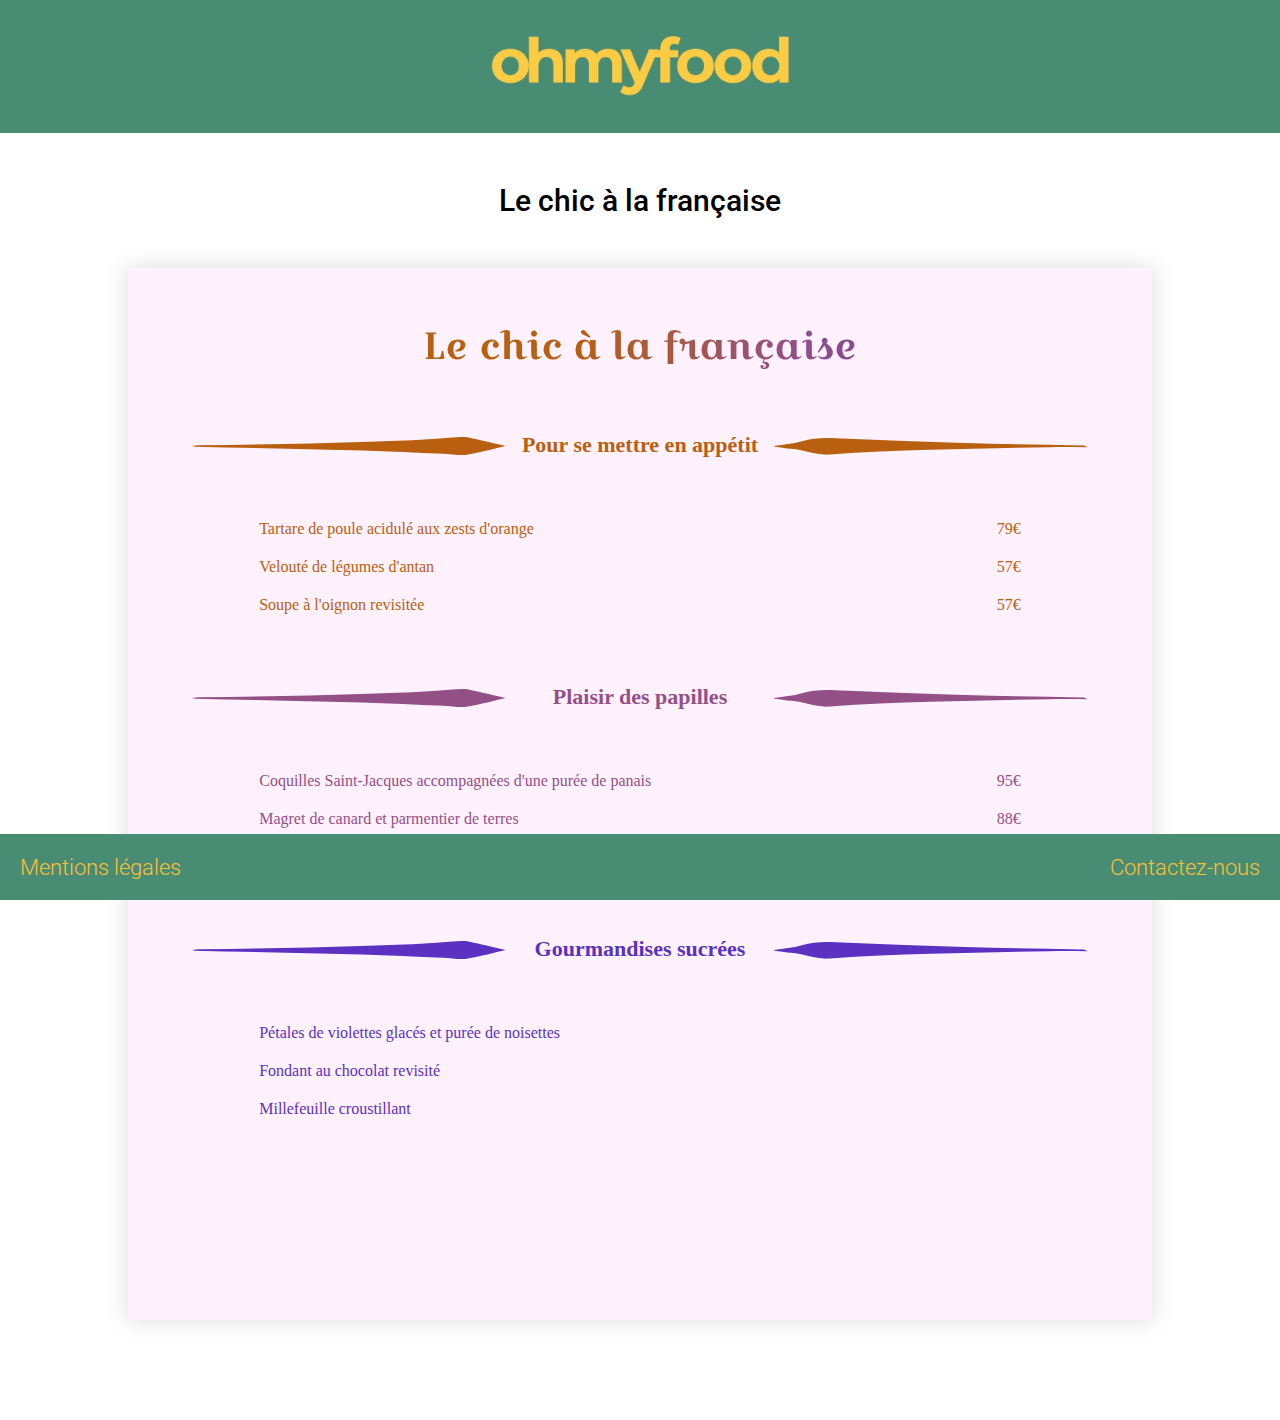
<file: html/chic-a-la-francaise.html>
<!DOCTYPE html>
<html lang="fr">

<head>
    <meta charset="UTF-8">
    <meta name="viewport" content="width=device-width, initial-scale=1.0">
    <link rel="stylesheet" href="../style.css">
    <title>Le Chic à la française</title>
</head>

<body>
    <header>
        <a href="index.html">
            <img src="../images/logo-ogmyfood.png" alt="Logo Ohmyfood">
        </a>
    </header>

    <h1 class="restaurant-name">Le chic à la française</h1>

    <div class="menu menu--chic">
        <div class="menu__heading menu__heading--chic">Le chic à la française</div>


        <div class="menu__course menu__course--chic">
            <svg class="menu__divider menu__divider--chic-first" xmlns="http://www.w3.org/2000/svg"
                viewBox="0 0 267.1 15.44">
                <title>left b</title>
                <g id="Layer_2" data-name="Layer 2">
                    <g id="Layer_1-2" data-name="Layer 1">
                        <path
                            d="M267.1,7.71C258,9.8,246,13.16,233.83,15.09c-6.43,1-13.25-.49-19.89-.78-23.11-1-46.21-2.28-69.33-2.88C97.17,10.2,49.73,9.35,2.29,8.33A14.38,14.38,0,0,1,0,7.51C3,7.27,4.51,7.06,6.05,7c31.47-.51,63-.82,94.42-1.54q43.42-1,86.84-2.73C201.27,2.23,215.2,1,229.14.1a20.3,20.3,0,0,1,5.46.17C246.39,2.89,258.14,5.64,267.1,7.71Z" />
                    </g>
                </g>
            </svg>
            <h2 class="menu__title menu__title--chic-first">Pour se mettre en appétit</h2>
            <svg class="menu__divider menu__divider--chic-first" xmlns="http://www.w3.org/2000/svg"
                viewBox="0 0 268.64 14.31">
                <title>right b</title>
                <g id="Layer_2" data-name="Layer 2">
                    <g id="Layer_1-2" data-name="Layer 1">
                        <path
                            d="M0,6.81c8-1.23,16.28-1.5,23.87-3.94C33.49-.21,42.93-.23,52.75.2q55.38,2.39,110.77,4.06c33.11,1,66.24,1.39,99.37,2.06a10,10,0,0,1,5.75,1.5c-10.67,0-21.34-.18-32,0-34.29.68-68.58,1.28-102.85,2.35-28.61.89-57.27,1.6-85.77,4-11.87,1-22-4-33.18-4.86C9.88,9,5,8,0,7.32Z" />
                    </g>
                </g>
            </svg>
        </div>

        <div class="menu__dish menu__dish--chic-first">
            <div class="menu__dishname menu__dishname--chic">Tartare de poule acidulé aux zests d'orange</div>
            <div class="menu__pricing menu__pricing--chic">79€</div>
        </div>
        <div class="menu__dish menu__dish--chic-first">
            <div class="menu__dishname menu__dishname--chic">Velouté de légumes d'antan</div>
            <div class="menu__pricing menu__pricing--chic">57€</div>
        </div>
        <div class="menu__dish menu__dish--chic-first">
            <div class="menu__dishname menu__dishname--chic">Soupe à l'oignon revisitée</div>
            <div class="menu__pricing menu__pricing--chic">57€</div>
        </div>



        <div class="menu__course menu__course--chic">
            <svg class="menu__divider menu__divider--chic-second" xmlns="http://www.w3.org/2000/svg"
                viewBox="0 0 267.1 15.44">
                <title>left b</title>
                <g id="Layer_2" data-name="Layer 2">
                    <g id="Layer_1-2" data-name="Layer 1">
                        <path
                            d="M267.1,7.71C258,9.8,246,13.16,233.83,15.09c-6.43,1-13.25-.49-19.89-.78-23.11-1-46.21-2.28-69.33-2.88C97.17,10.2,49.73,9.35,2.29,8.33A14.38,14.38,0,0,1,0,7.51C3,7.27,4.51,7.06,6.05,7c31.47-.51,63-.82,94.42-1.54q43.42-1,86.84-2.73C201.27,2.23,215.2,1,229.14.1a20.3,20.3,0,0,1,5.46.17C246.39,2.89,258.14,5.64,267.1,7.71Z" />
                    </g>
                </g>
            </svg>
            <h2 class="menu__title menu__title--chic-second">Plaisir des papilles</h2>
            <svg class="menu__divider menu__divider--chic-second" xmlns="http://www.w3.org/2000/svg"
                viewBox="0 0 268.64 14.31">
                <title>right b</title>
                <g id="Layer_2" data-name="Layer 2">
                    <g id="Layer_1-2" data-name="Layer 1">
                        <path
                            d="M0,6.81c8-1.23,16.28-1.5,23.87-3.94C33.49-.21,42.93-.23,52.75.2q55.38,2.39,110.77,4.06c33.11,1,66.24,1.39,99.37,2.06a10,10,0,0,1,5.75,1.5c-10.67,0-21.34-.18-32,0-34.29.68-68.58,1.28-102.85,2.35-28.61.89-57.27,1.6-85.77,4-11.87,1-22-4-33.18-4.86C9.88,9,5,8,0,7.32Z" />
                    </g>
                </g>
            </svg>
        </div>

        <div class="menu__dish menu__dish--chic-second">
            <div class="menu__dishname menu__dishname--chic">Coquilles Saint-Jacques accompagnées d'une purée de panais
            </div>
            <div class="menu__pricing menu__pricing--chic">95€</div>
        </div>
        <div class="menu__dish menu__dish--chic-second">
            <div class="menu__dishname menu__dishname--chic">Magret de canard et parmentier de terres</div>
            <div class="menu__pricing menu__pricing--chic">88€</div>
        </div>
        <div class="menu__dish menu__dish--chic-second">
            <div class="menu__dishname menu__dishname--chic">Pigeonneau d'Ille et Vilaine sur son lit de gnocchis aux
                légumes</div>
            <div class="menu__pricing menu__pricing--chic">175€</div>
        </div>



        <div class="menu__course menu__course--chic">
            <svg class="menu__divider menu__divider--chic-third" xmlns="http://www.w3.org/2000/svg"
                viewBox="0 0 267.1 15.44">
                <title>left b</title>
                <g id="Layer_2" data-name="Layer 2">
                    <g id="Layer_1-2" data-name="Layer 1">
                        <path
                            d="M267.1,7.71C258,9.8,246,13.16,233.83,15.09c-6.43,1-13.25-.49-19.89-.78-23.11-1-46.21-2.28-69.33-2.88C97.17,10.2,49.73,9.35,2.29,8.33A14.38,14.38,0,0,1,0,7.51C3,7.27,4.51,7.06,6.05,7c31.47-.51,63-.82,94.42-1.54q43.42-1,86.84-2.73C201.27,2.23,215.2,1,229.14.1a20.3,20.3,0,0,1,5.46.17C246.39,2.89,258.14,5.64,267.1,7.71Z" />
                    </g>
                </g>
            </svg>
            <h2 class="menu__title menu__title--chic-third">Gourmandises sucrées</h2>
            <svg class="menu__divider menu__divider--chic-third" xmlns="http://www.w3.org/2000/svg"
                viewBox="0 0 268.64 14.31">
                <title>right b</title>
                <g id="Layer_2" data-name="Layer 2">
                    <g id="Layer_1-2" data-name="Layer 1">
                        <path
                            d="M0,6.81c8-1.23,16.28-1.5,23.87-3.94C33.49-.21,42.93-.23,52.75.2q55.38,2.39,110.77,4.06c33.11,1,66.24,1.39,99.37,2.06a10,10,0,0,1,5.75,1.5c-10.67,0-21.34-.18-32,0-34.29.68-68.58,1.28-102.85,2.35-28.61.89-57.27,1.6-85.77,4-11.87,1-22-4-33.18-4.86C9.88,9,5,8,0,7.32Z" />
                    </g>
                </g>
            </svg>
        </div>

        <div class="menu__dish menu__dish--chic-third">
            <div class="menu__dishname menu__dishname--chic">Pétales de violettes glacés et purée de noisettes</div>
        </div>
        <div class="menu__dish menu__dish--chic-third">
            <div class="menu__dishname menu__dishname--chic">Fondant au chocolat revisité</div>
        </div>
        <div class="menu__dish menu__dish--chic-third">
            <div class="menu__dishname menu__dishname--chic">Millefeuille croustillant</div>
        </div>
    </div>


    <footer>
        <a href="legales.html">Mentions légales</a>
        <a href="mailto:contact@ohmyfood.com">Contactez-nous</a>
    </footer>

</body>

</html>
</file>
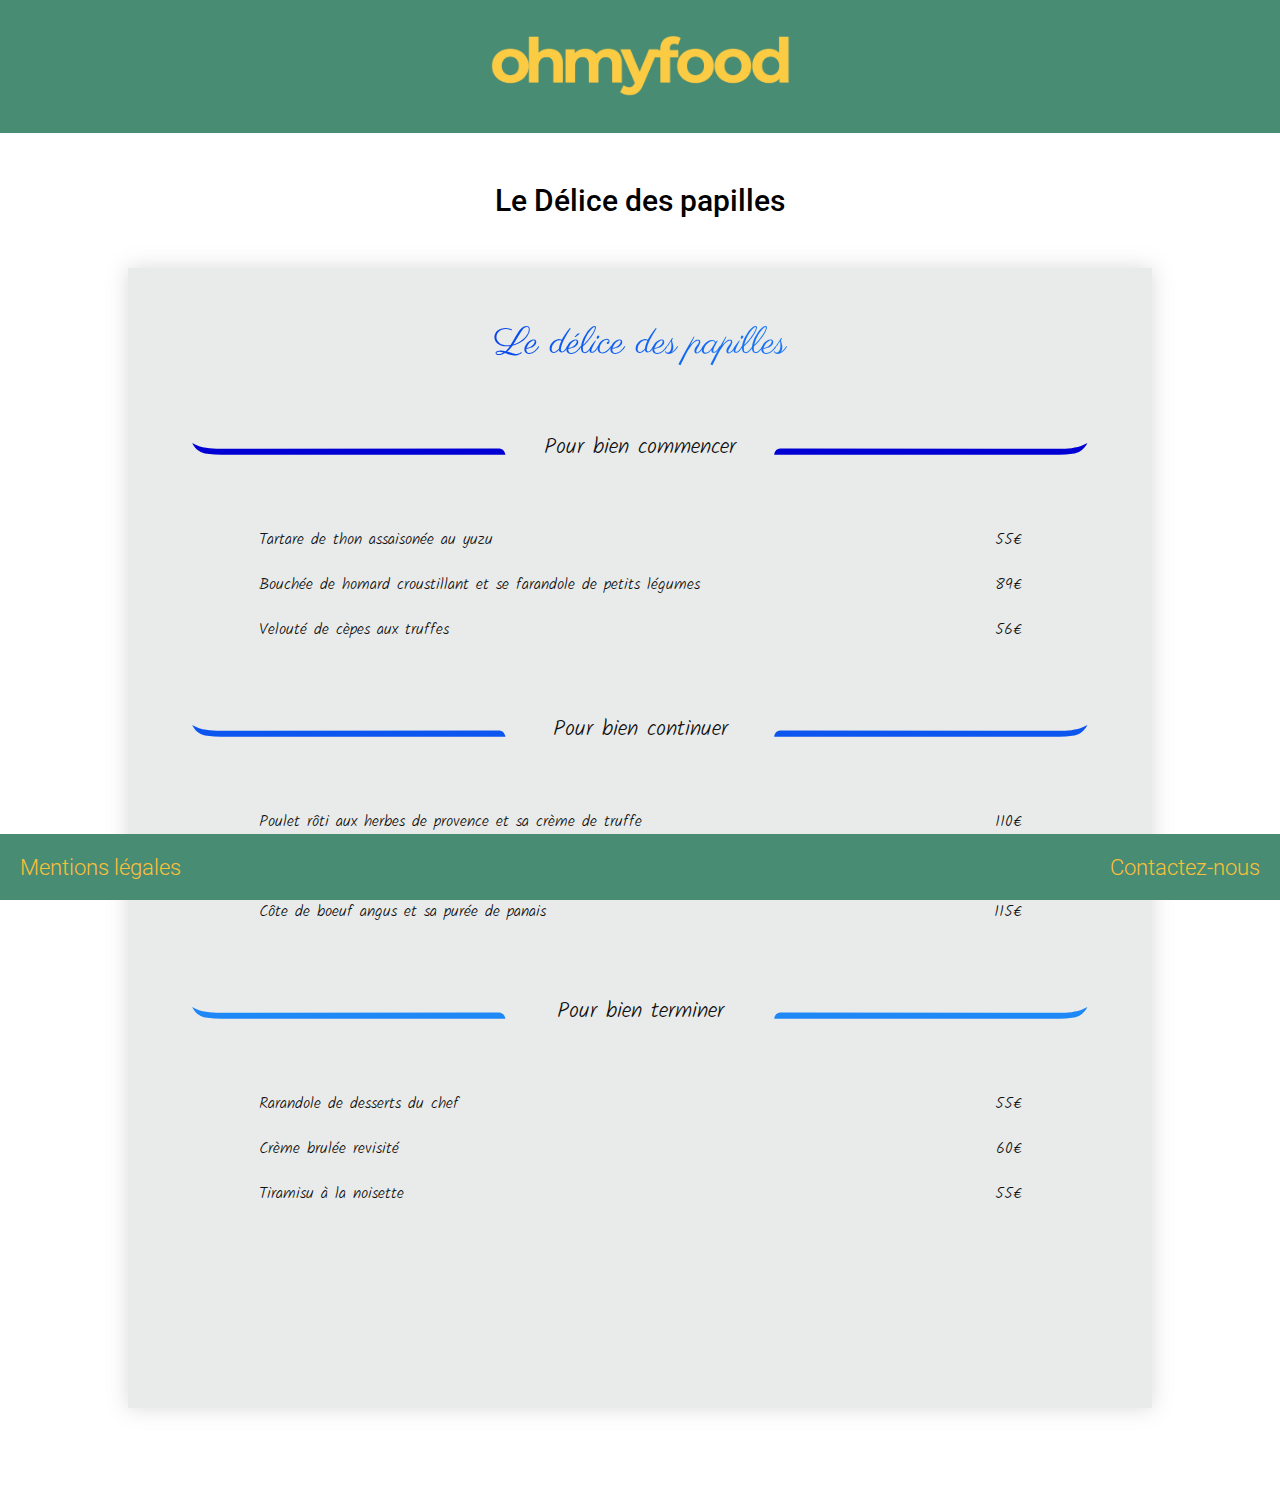
<file: html/delices-de-papilles.html>
<!DOCTYPE html>
<html lang="fr">

<head>
    <meta charset="UTF-8">
    <meta name="viewport" content="width=device-width, initial-scale=1.0">
    <link rel="stylesheet" href="../style.css">
    <title>Le délice des papilles</title>
</head>

<body>
    <header>
        <a href="index.html">
            <img src="../images/logo-ogmyfood.png" alt="Logo Ohmyfood">
        </a>
    </header>

    <h1 class="restaurant-name">Le Délice des papilles</h1>

    <div class="menu menu--delice">
        <div class="menu__heading menu__heading--delice">Le délice des papilles</div>


        <div class="menu__course menu__course--delice">
            <svg class="menu__divider menu__divider--delice-first" xmlns="http://www.w3.org/2000/svg"
                viewBox="0 0 340.63 12.86">
                <title>3 left</title>
                <g id="Layer_2" data-name="Layer 2">
                    <g id="Layer_1-2" data-name="Layer 1">
                        <path
                            d="M0,0C12.35,7,24.56,6.25,36.71,6.25q147.7,0,295.42-.16c5,0,7.27,1.71,8.5,6.76h-5.45q-151.71,0-303.42,0a118.81,118.81,0,0,1-15.43-1.06C9.59,10.86,4,7.88,0,0Z" />
                    </g>
                </g>
            </svg>
            <h2 class="menu__title menu__title--delice">Pour bien commencer</h2>
            <svg class="menu__divider menu__divider--delice-first" xmlns="http://www.w3.org/2000/svg"
                viewBox="0 0 340.59 12.86">
                <title>3 right</title>
                <g id="Layer_2" data-name="Layer 2">
                    <g id="Layer_1-2" data-name="Layer 1">
                        <path
                            d="M340.59,0c-3.9,7.77-9.53,10.85-16.45,11.78a106.51,106.51,0,0,1-13.93,1q-153.43.09-306.88,0H0c.92-5,3.29-6.74,8.39-6.74q151.7.22,303.38.16C321.39,6.29,330.71,5.35,340.59,0Z" />
                    </g>
                </g>
            </svg>
        </div>

        <div class="menu__dish menu__dish--delice">
            <div class="menu__dishname menu__dishname--delice">Tartare de thon assaisonée au yuzu</div>
            <div class="menu__pricing menu__pricing--delice">55€</div>
        </div>
        <div class="menu__dish menu__dish--delice">
            <div class="menu__dishname menu__dishname--delice">Bouchée de homard croustillant et se farandole de petits
                légumes</div>
            <div class="menu__pricing menu__pricing--delice">89€</div>
        </div>
        <div class="menu__dish menu__dish--delice">
            <div class="menu__dishname menu__dishname--delice">Velouté de cèpes aux truffes</div>
            <div class="menu__pricing menu__pricing--delice">56€</div>
        </div>


        <div class="menu__course menu__course--delice">
            <svg class="menu__divider menu__divider--delice-second" xmlns="http://www.w3.org/2000/svg"
                viewBox="0 0 340.63 12.86">
                <title>3 left</title>
                <g id="Layer_2" data-name="Layer 2">
                    <g id="Layer_1-2" data-name="Layer 1">
                        <path
                            d="M0,0C12.35,7,24.56,6.25,36.71,6.25q147.7,0,295.42-.16c5,0,7.27,1.71,8.5,6.76h-5.45q-151.71,0-303.42,0a118.81,118.81,0,0,1-15.43-1.06C9.59,10.86,4,7.88,0,0Z" />
                    </g>
                </g>
            </svg>
            <h2 class="menu__title menu__title--delice">Pour bien continuer</h2>
            <svg class="menu__divider menu__divider--delice-second" xmlns="http://www.w3.org/2000/svg"
                viewBox="0 0 340.59 12.86">
                <title>3 right</title>
                <g id="Layer_2" data-name="Layer 2">
                    <g id="Layer_1-2" data-name="Layer 1">
                        <path
                            d="M340.59,0c-3.9,7.77-9.53,10.85-16.45,11.78a106.51,106.51,0,0,1-13.93,1q-153.43.09-306.88,0H0c.92-5,3.29-6.74,8.39-6.74q151.7.22,303.38.16C321.39,6.29,330.71,5.35,340.59,0Z" />
                    </g>
                </g>
            </svg>
        </div>

        <div class="menu__dish menu__dish--delice">
            <div class="menu__dishname menu__dishname--delice">Poulet rôti aux herbes de provence et sa crème de truffe
            </div>
            <div class="menu__pricing menu__pricing--delice">110€</div>
        </div>
        <div class="menu__dish menu__dish--delice">
            <div class="menu__dishname menu__dishname--delice">Langouste rôtie et ses herbes de saison</div>
            <div class="menu__pricing menu__pricing--delice">225€</div>
        </div>
        <div class="menu__dish menu__dish--delice">
            <div class="menu__dishname menu__dishname--delice">Côte de boeuf angus et sa purée de panais</div>
            <div class="menu__pricing menu__pricing--delice">115€</div>
        </div>


        <div class="menu__course menu__course--delice">
            <svg class="menu__divider menu__divider--delice-third" xmlns="http://www.w3.org/2000/svg"
                viewBox="0 0 340.63 12.86">
                <title>3 left</title>
                <g id="Layer_2" data-name="Layer 2">
                    <g id="Layer_1-2" data-name="Layer 1">
                        <path
                            d="M0,0C12.35,7,24.56,6.25,36.71,6.25q147.7,0,295.42-.16c5,0,7.27,1.71,8.5,6.76h-5.45q-151.71,0-303.42,0a118.81,118.81,0,0,1-15.43-1.06C9.59,10.86,4,7.88,0,0Z" />
                    </g>
                </g>
            </svg>
            <h2 class="menu__title menu__title--delice">Pour bien terminer</h2>
            <svg class="menu__divider menu__divider--delice-third" xmlns="http://www.w3.org/2000/svg"
                viewBox="0 0 340.59 12.86">
                <title>3 right</title>
                <g id="Layer_2" data-name="Layer 2">
                    <g id="Layer_1-2" data-name="Layer 1">
                        <path
                            d="M340.59,0c-3.9,7.77-9.53,10.85-16.45,11.78a106.51,106.51,0,0,1-13.93,1q-153.43.09-306.88,0H0c.92-5,3.29-6.74,8.39-6.74q151.7.22,303.38.16C321.39,6.29,330.71,5.35,340.59,0Z" />
                    </g>
                </g>
            </svg>
        </div>

        <div class="menu__dish menu__dish--delice">
            <div class="menu__dishname menu__dishname--delice">Rarandole de desserts du chef</div>
            <div class="menu__pricing menu__pricing--delice">55€</div>
        </div>
        <div class="menu__dish menu__dish--delice">
            <div class="menu__dishname menu__dishname--delice">Crème brulée revisité</div>
            <div class="menu__pricing menu__pricing--delice">60€</div>
        </div>
        <div class="menu__dish menu__dish--delice">
            <div class="menu__dishname menu__dishname--delice">Tiramisu à la noisette</div>
            <div class="menu__pricing menu__pricing--delice">55€</div>
        </div>
    </div>

    <footer>
        <a href="legales.html">Mentions légales</a>
        <a href="mailto:contact@ohmyfood.com">Contactez-nous</a>
    </footer>

</body>

</html>
</file>
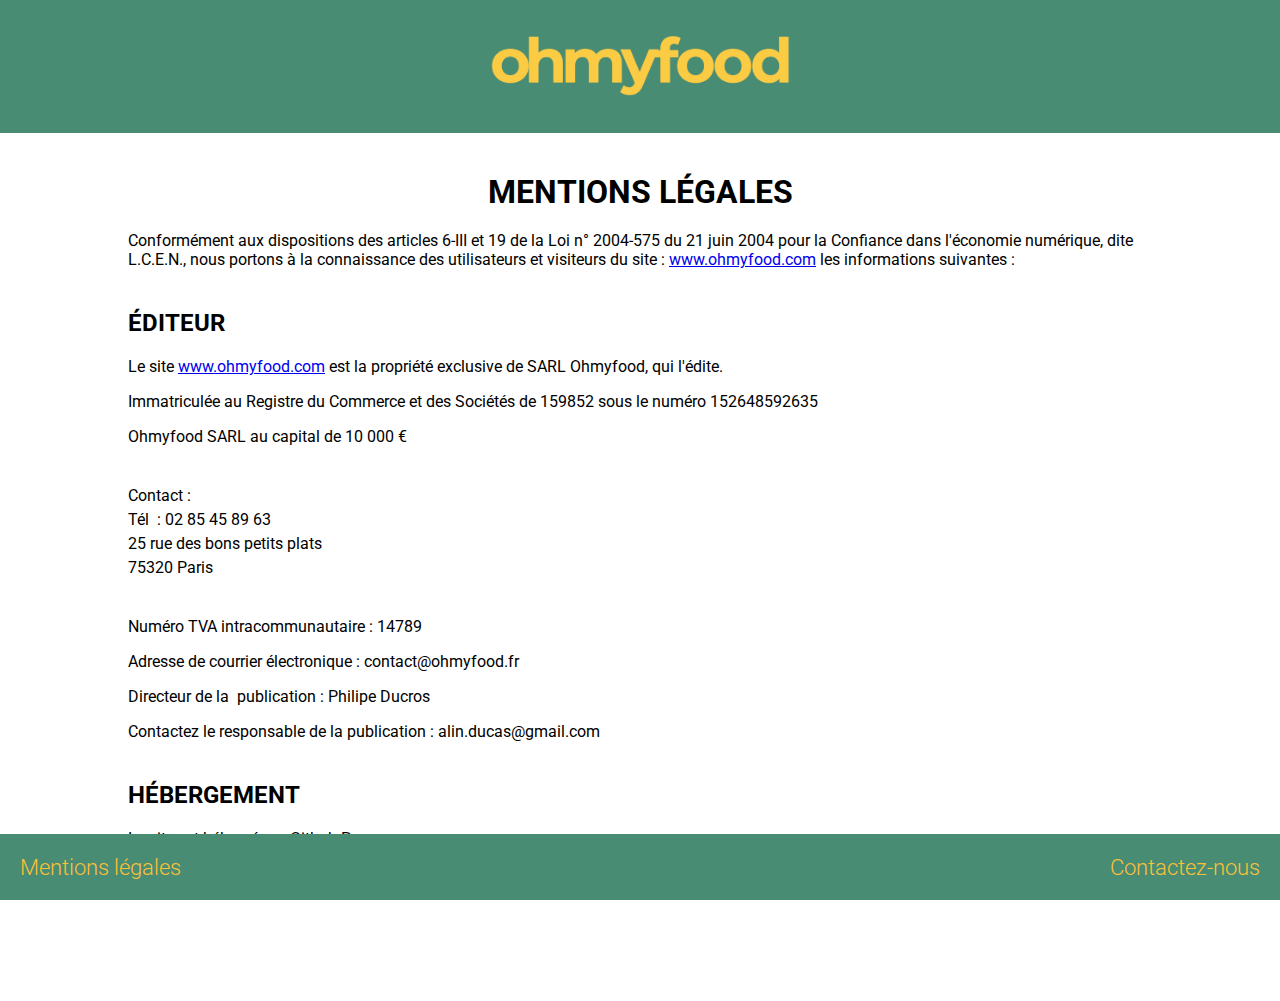
<file: html/legales.html>
<!DOCTYPE html>
<html lang="fr">

<head>
    <meta charset="UTF-8">
    <meta name="viewport" content="width=device-width, initial-scale=1.0">
    <link rel="stylesheet" href="../style.css">
    <title>Mentions légales</title>
</head>

<body>
    <header>
        <img src="../images/logo-ogmyfood.png" alt="Logo Ohmyfood">
    </header>

    <div class="mentions">
        <h1 class="mentions__title mentions__title--main">Mentions légales</h1>


        <p>
            Conformément aux dispositions des articles 6-III et 19 de la Loi n° 2004-575 du 21 juin 2004 pour la
            Confiance
            dans l'économie numérique, dite L.C.E.N., nous portons à la connaissance des utilisateurs et visiteurs du
            site :
            <a href="http://www.ohmyfood.com" target="_blank">www.ohmyfood.com</a> les informations suivantes :
        </p>

        <h2 class="mentions__title">Éditeur</h2>

        <p>Le site <a href="http://www.ohmyfood.com">www.ohmyfood.com</a> est la propriété exclusive de SARL Ohmyfood,
            qui l'édite.</p>
        <p>Immatriculée au Registre du Commerce et des Sociétés de 159852 sous le numéro 152648592635</p>
        <p>Ohmyfood SARL au capital de 10 000 €</p>
        <br>
        <adresse class="mentions__adress">
            <p>Contact :</p>
            <p>Tél  : 02 85 45 89 63</p>
            <p>25 rue des bons petits plats</p>
            <p>75320 Paris</p>
        </adresse>
        <br>
        <p>Numéro TVA intracommunautaire : 14789</p>
        <p>Adresse de courrier électronique : contact@ohmyfood.fr</p>

        <p>Directeur de la  publication : Philipe Ducros</p>
        <p>Contactez le responsable de la publication : alin.ducas@gmail.com</p>


        <h2 class="mentions__title">Hébergement</h2>

        <adress class="mentions__adress">
            <p>Le site est hébergé par Github Pages :</p>
            <p>46 avenue des serveurs</p>
            <p>59600 Lille</p>
        </adress>
    </div>

    <footer>
        <a href="legales.html">Mentions légales</a>
        <a href="mailto:contact@ohmyfood.com">Contactez-nous</a>
    </footer>

</body>

</html>
</file>
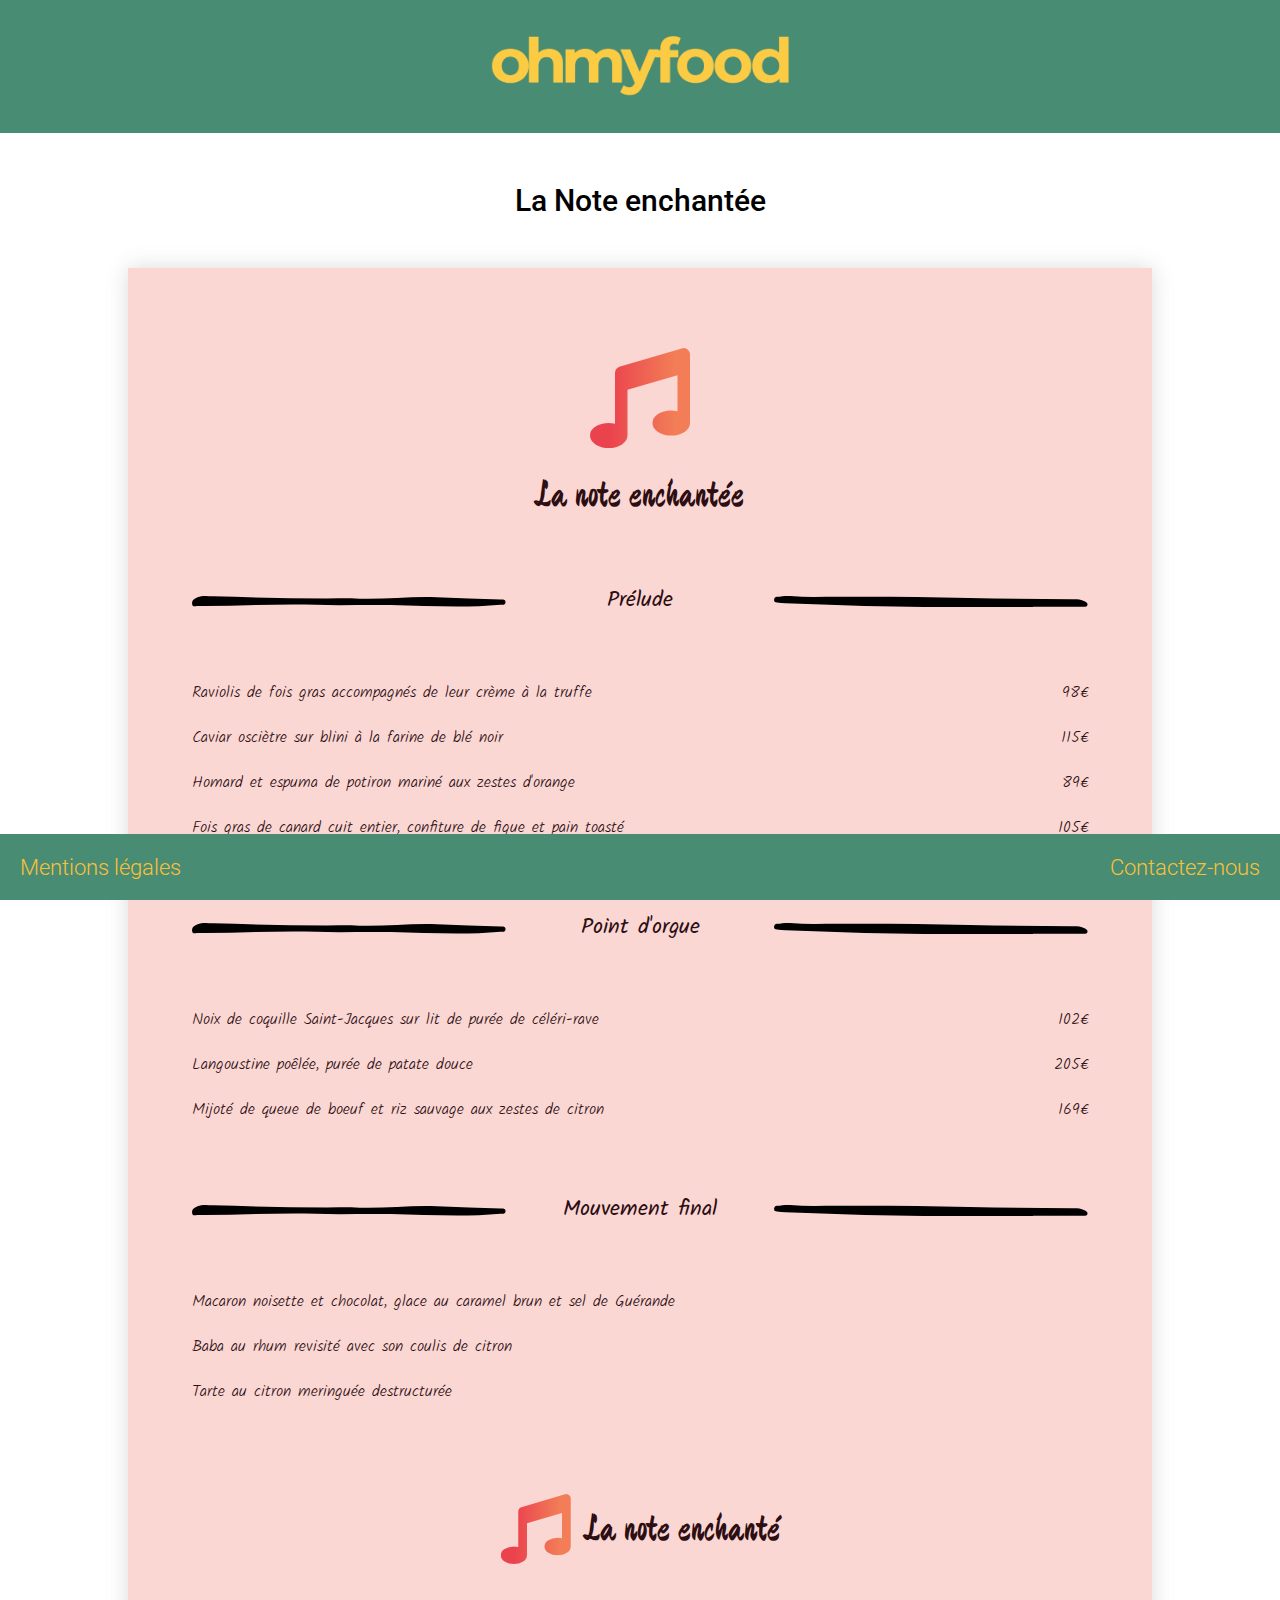
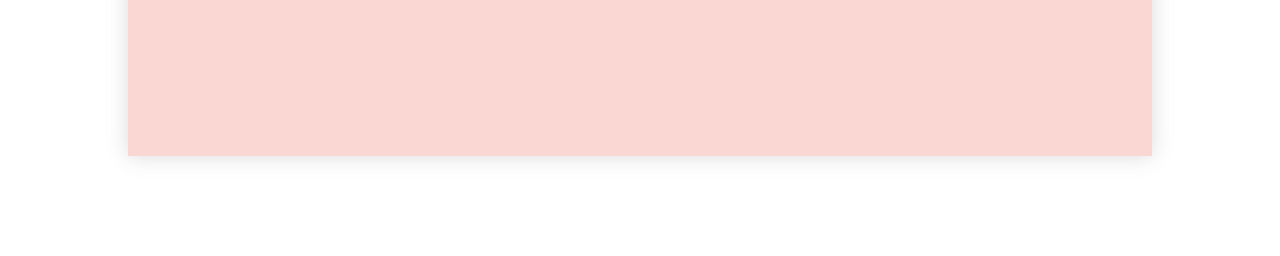
<file: html/note-enchantee.html>
<!DOCTYPE html>
<html lang="fr">

<head>
    <meta charset="UTF-8">
    <meta name="viewport" content="width=device-width, initial-scale=1.0">
    <link rel="stylesheet" href="../style.css">
    <link rel="stylesheet" href="../fontawesome/css/all.css">
    <title>La note enchantée</title>
</head>

<body>
    <header>
        <a href="index.html">
            <img src="../images/logo-ogmyfood.png" alt="Logo Ohmyfood">
        </a>
    </header>

    <h1 class="restaurant-name">La Note enchantée</h1>

    <div class="menu menu--note">
        <i class="menu__icon fas fa-music"></i>
        <div class="menu__heading menu__heading--note">La note enchantée</div>


        <div class="menu__course menu__course--note">
            <svg class="menu__divider" xmlns="http://www.w3.org/2000/svg" viewBox="0 0 288.11 9.65">
                <title>left</title>
                <g id="Layer_2" data-name="Layer 2">
                    <g id="Layer_1-2" data-name="Layer 1">
                        <path class="cls-1"
                            d="M146.17,2.08c26.49,1.8,52.55-2,78.69-.93,19.61.84,39.24,1.27,58.85,2,1.83.06,4.54-.41,4.39,2.65s-2.88,2.1-4.67,2.26c-33.56,3.11-67.13.92-100.71.29-22.8-.43-45.64.5-68.42-.23C77.68,6.91,41.14,9.48,4.55,9.16,3,9.14.56,10.38.09,7.55c-.37-2.23.39-3.79,2.68-5.2C8.08-.93,13.77.13,19.26.29,61.67,1.5,104.09,2.62,146.17,2.08Z" />
                    </g>
                </g>
            </svg>
            <h2 class="menu__title menu__title--note">Prélude</h2>
            <svg class="menu__divider" xmlns="http://www.w3.org/2000/svg" viewBox="0 0 290.36 10.42">
                <title>right</title>
                <g id="Layer_2" data-name="Layer 2">
                    <g id="Layer_1-2" data-name="Layer 1">
                        <path class="cls-1"
                            d="M239.8,10.4c-23.64,0-47.28.06-70.92,0Q89.74,10.14,10.65,6.75C8,6.64,5.35,6.27,2.7,6,1.31,5.84-.09,5.5,0,3.74S.83.92,2.75.81c4-.22,8-1.08,11.92-.72C29.47,1.45,44.3.81,59.09.76,99.56.62,140,.79,180.47,1.82c31.63.8,63.26,1,94.89,1.25,4.1,0,8.37-.25,12.17,1.86,1.25.69,3.07,1.51,2.8,3.15C290,10.14,287.87,10,286.27,10c-9,.06-18,0-27,.05H239.8Z" />
                    </g>
                </g>
            </svg>
        </div>

        <div class="menu__dish menu__dish--note">
            <div class="menu__dishname menu__dishname--note">Raviolis de fois gras accompagnés de leur crème à la truffe
            </div>
            <div class="menu__pricing menu__pricing--note">98€</div>
        </div>
        <div class="menu__dish menu__dish--note">
            <div class="menu__dishname menu__dishname--note">Caviar osciètre sur blini à la farine de blé noir</div>
            <div class="menu__pricing menu__pricing--note">115€</div>
        </div>
        <div class="menu__dish menu__dish--note">
            <div class="menu__dishname menu__dishname--note">Homard et espuma de potiron mariné aux zestes d'orange
            </div>
            <div class="menu__pricing menu__pricing--note">89€</div>
        </div>
        <div class="menu__dish menu__dish--note">
            <div class="menu__dishname menu__dishname--note">Fois gras de canard cuit entier, confiture de figue et pain
                toasté</div>
            <div class="menu__pricing menu__pricing--note">105€</div>
        </div>


        <div class="menu__course menu__course--note">
            <svg class="menu__divider" xmlns="http://www.w3.org/2000/svg" viewBox="0 0 288.11 9.65">
                <title>left</title>
                <g id="Layer_2" data-name="Layer 2">
                    <g id="Layer_1-2" data-name="Layer 1">
                        <path class="cls-1"
                            d="M146.17,2.08c26.49,1.8,52.55-2,78.69-.93,19.61.84,39.24,1.27,58.85,2,1.83.06,4.54-.41,4.39,2.65s-2.88,2.1-4.67,2.26c-33.56,3.11-67.13.92-100.71.29-22.8-.43-45.64.5-68.42-.23C77.68,6.91,41.14,9.48,4.55,9.16,3,9.14.56,10.38.09,7.55c-.37-2.23.39-3.79,2.68-5.2C8.08-.93,13.77.13,19.26.29,61.67,1.5,104.09,2.62,146.17,2.08Z" />
                    </g>
                </g>
            </svg>
            <h2 class="menu__title menu__title--note">Point d'orgue</h2>
            <svg class="menu__divider" xmlns="http://www.w3.org/2000/svg" viewBox="0 0 290.36 10.42">
                <title>right</title>
                <g id="Layer_2" data-name="Layer 2">
                    <g id="Layer_1-2" data-name="Layer 1">
                        <path class="cls-1"
                            d="M239.8,10.4c-23.64,0-47.28.06-70.92,0Q89.74,10.14,10.65,6.75C8,6.64,5.35,6.27,2.7,6,1.31,5.84-.09,5.5,0,3.74S.83.92,2.75.81c4-.22,8-1.08,11.92-.72C29.47,1.45,44.3.81,59.09.76,99.56.62,140,.79,180.47,1.82c31.63.8,63.26,1,94.89,1.25,4.1,0,8.37-.25,12.17,1.86,1.25.69,3.07,1.51,2.8,3.15C290,10.14,287.87,10,286.27,10c-9,.06-18,0-27,.05H239.8Z" />
                    </g>
                </g>
            </svg>
        </div>

        <div class="menu__dish menu__dish--note">
            <div class="menu__dishname menu__dishname--note">Noix de coquille Saint-Jacques sur lit de purée de
                céléri-rave
            </div>
            <div class="menu__pricing menu__pricing--note">102€</div>
        </div>
        <div class="menu__dish menu__dish--note">
            <div class="menu__dishname menu__dishname--note">Langoustine poêlée, purée de patate douce</div>
            <div class="menu__pricing menu__pricing--note">205€</div>
        </div>
        <div class="menu__dish menu__dish--note">
            <div class="menu__dishname menu__dishname--note">Mijoté de queue de boeuf et riz sauvage aux zestes de
                citron</div>
            <div class="menu__pricing menu__pricing--note">169€</div>
        </div>


        <div class="menu__course menu__course--note">
            <svg class="menu__divider" xmlns="http://www.w3.org/2000/svg" viewBox="0 0 288.11 9.65">
                <title>left</title>
                <g id="Layer_2" data-name="Layer 2">
                    <g id="Layer_1-2" data-name="Layer 1">
                        <path class="cls-1"
                            d="M146.17,2.08c26.49,1.8,52.55-2,78.69-.93,19.61.84,39.24,1.27,58.85,2,1.83.06,4.54-.41,4.39,2.65s-2.88,2.1-4.67,2.26c-33.56,3.11-67.13.92-100.71.29-22.8-.43-45.64.5-68.42-.23C77.68,6.91,41.14,9.48,4.55,9.16,3,9.14.56,10.38.09,7.55c-.37-2.23.39-3.79,2.68-5.2C8.08-.93,13.77.13,19.26.29,61.67,1.5,104.09,2.62,146.17,2.08Z" />
                    </g>
                </g>
            </svg>
            <h2 class="menu__title menu__title--note">Mouvement final</h2>
            <svg class="menu__divider" xmlns="http://www.w3.org/2000/svg" viewBox="0 0 290.36 10.42">
                <title>right</title>
                <g id="Layer_2" data-name="Layer 2">
                    <g id="Layer_1-2" data-name="Layer 1">
                        <path class="cls-1"
                            d="M239.8,10.4c-23.64,0-47.28.06-70.92,0Q89.74,10.14,10.65,6.75C8,6.64,5.35,6.27,2.7,6,1.31,5.84-.09,5.5,0,3.74S.83.92,2.75.81c4-.22,8-1.08,11.92-.72C29.47,1.45,44.3.81,59.09.76,99.56.62,140,.79,180.47,1.82c31.63.8,63.26,1,94.89,1.25,4.1,0,8.37-.25,12.17,1.86,1.25.69,3.07,1.51,2.8,3.15C290,10.14,287.87,10,286.27,10c-9,.06-18,0-27,.05H239.8Z" />
                    </g>
                </g>
            </svg>
        </div>

        <div class="menu__dish menu__dish--note">
            <div class="menu__dishname menu__dishname--note">Macaron noisette et chocolat, glace au caramel brun et sel
                de Guérande
            </div>
        </div>
        <div class="menu__dish menu__dish--note">
            <div class="menu__dishname menu__dishname--note">Baba au rhum revisité avec son coulis de citron</div>
        </div>
        <div class="menu__dish menu__dish--note">
            <div class="menu__dishname menu__dishname--note">Tarte au citron meringuée destructurée</div>
        </div>

        <div class="menu__bottom">
            <i class="menu__icon menu__icon--end fas fa-music"></i>
            <p class="menu__heading menu__heading--end">La note enchanté</p>
        </div>


    </div>

    <footer>
        <a href="legales.html">Mentions légales</a>
        <a href="mailto:contact@ohmyfood.com">Contactez-nous</a>
    </footer>

</body>

</html>
</file>
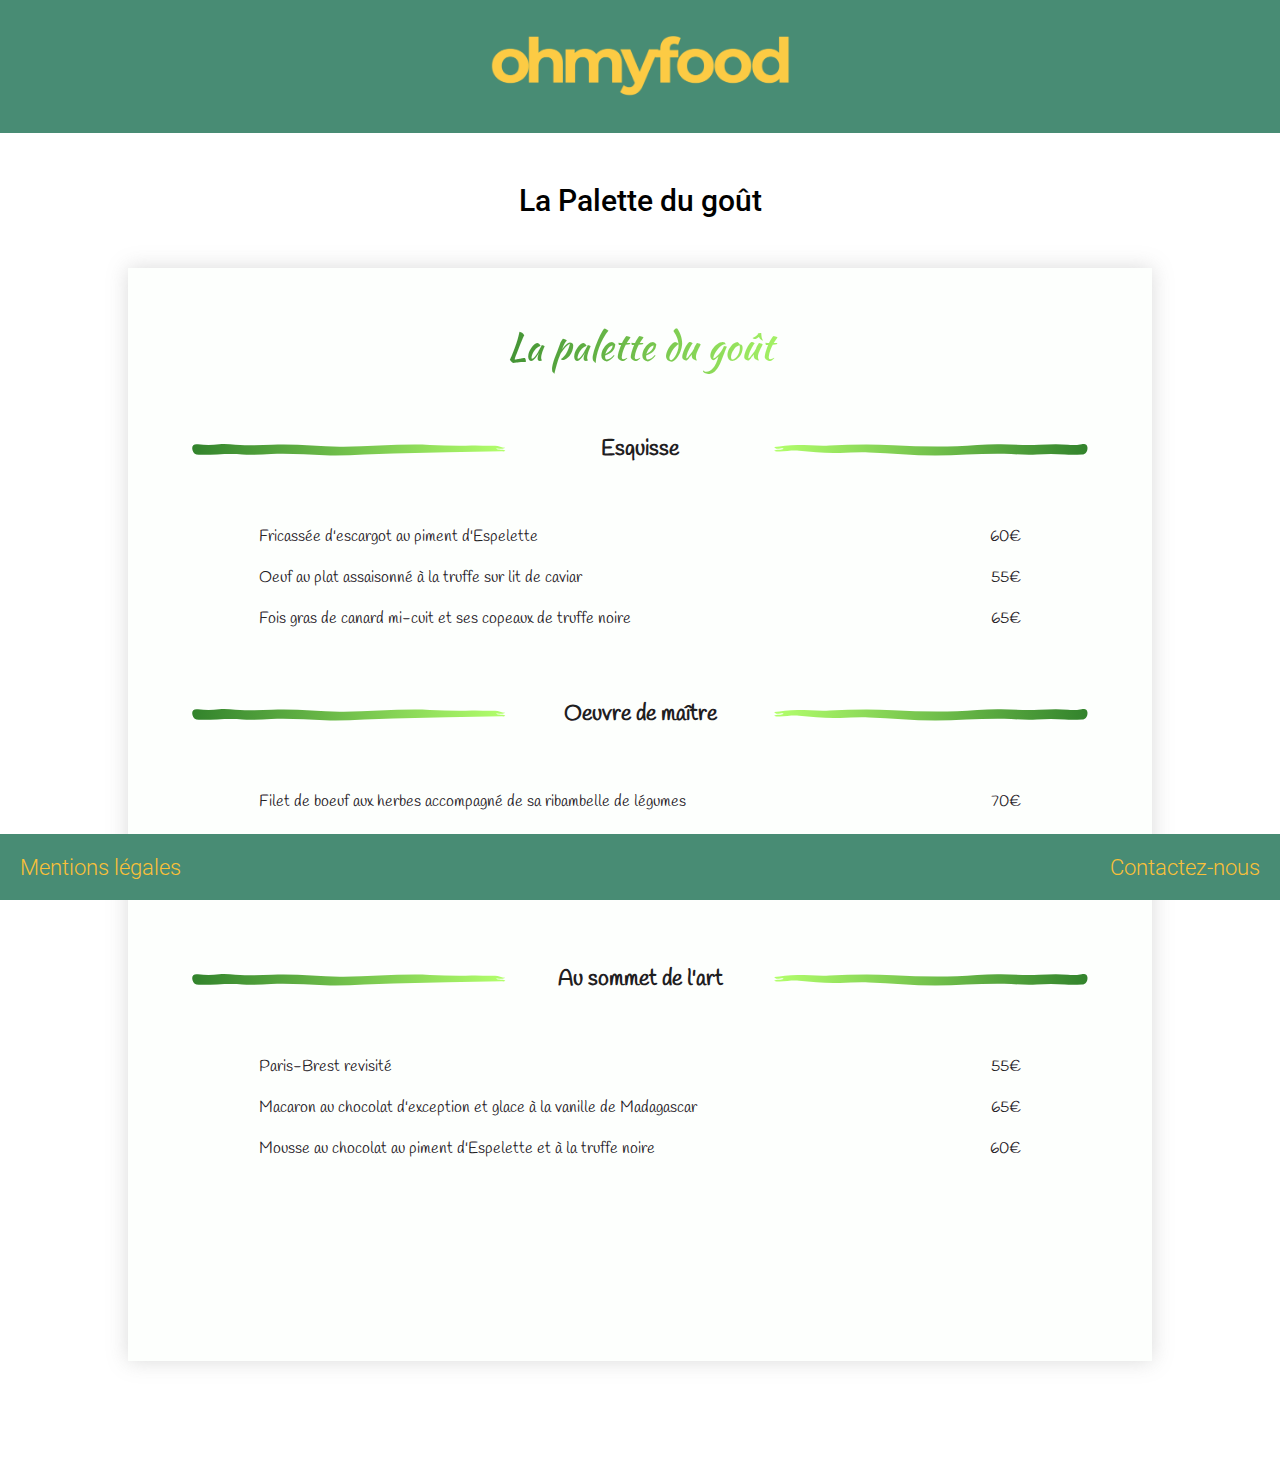
<file: html/palette-du-gout.html>
<!DOCTYPE html>
<html lang="fr">

<head>
    <meta charset="UTF-8">
    <meta name="viewport" content="width=device-width, initial-scale=1.0">
    <link rel="stylesheet" href="../style.css">
    <title>La palette du goût</title>
</head>

<body>
    <header>
        <a href="index.html">
            <img src="../images/logo-ogmyfood.png" alt="Logo Ohmyfood">
        </a>
    </header>

    <h1 class="restaurant-name">La Palette du goût</h1>

    <div class="menu menu--palette">
        <div class="menu__heading menu__heading--palette">La palette du goût</div>

        <div class="menu__course menu__course--palette">
            <svg class="menu__divider menu__divider--palette-left" xmlns="http://www.w3.org/2000/svg"
                viewBox="0 0 388.22 14.12">
                <title>4 left</title>
                <g id="Layer_2" data-name="Layer 2">
                    <g id="Layer_1-2" data-name="Layer 1">
                        <path
                            d="M388,4.71c-3.75,2.48-7.52.57-11.33,1,1.55,1.55,3.59,1.25,5.52,1.38s4-.44,6,1.27c-1.53,1.25-3.2.75-4.69.77-44.79.54-89.57,1.81-134.35,2.57-28.26.48-56.53,3.23-84.83,2.2-22.13-.81-44.25-2.51-66.4-1.5C86,12.93,73.94,14,62,13c-18-1.54-35.94.87-53.91.33C4,13.22,1.44,12,.41,7.89-1,2.24,1.27-.29,7.1.4a104.21,104.21,0,0,0,26.41,0C40.2-.55,46.81.47,53.45.9A388.49,388.49,0,0,0,98.85,1c28-1.47,55.88,2,83.86,2.32C220,3.72,257.27-.52,294.59,1.15c17.32.77,34.63,1.28,51.94.72,9.5-.31,19,.58,28.41.19C379.56,1.88,383.56,4.28,388,4.71Z" />
                    </g>
                </g>
            </svg>
            <h2 class="menu__title menu__title--palette">Esquisse</h2>
            <svg class="menu__divider menu__divider--palette-rigth" xmlns="http://www.w3.org/2000/svg"
                viewBox="0 0 388.79 14.21">
                <title>4 right</title>
                <g id="Layer_2" data-name="Layer 2">
                    <g id="Layer_1-2" data-name="Layer 1">
                        <path
                            d="M0,8.21C3.77,6,8.13,8.28,11.75,6c-.56-1.22-1.65-.71-2.44-.67-1.16.06-2.29.42-3.45.54a11.38,11.38,0,0,1-3,0A4,4,0,0,1,.09,3.79c4.41-.53,8.82-1,13.23-1.61C31.78-.18,50.27,3,68.7,2,95,.62,121.39.07,147.63,1.57c26.49,1.53,53,2.07,79.4,1.26,18.1-.55,36.2-2.75,54.31-2.37C297.15.8,313,1.66,328.78,1c12-.54,23.9-1.25,35.9.07A65.55,65.55,0,0,0,381.61.25c3.13-.48,6.62-.77,7.13,3.93s-2.37,8.88-6.53,9c-7.16.18-14.37.53-21.48-.1a199.52,199.52,0,0,0-34.91,0c-13.51,1.16-27-.66-40.44-.95-28.68-.6-57.25,2.13-85.9,2.07-27.31-.05-54.51-2.81-81.78-3.74-12-.41-24,.13-35.95.67-17,.77-33.91-1.19-50.82-2.72-8.52-.78-16.95.93-25.44.75C3.77,9.13,1.89,9.81,0,8.21Z" />
                    </g>
                </g>
            </svg>
        </div>

        <div class="menu__dish menu__dish--palette">
            <div class="menu__dishname menu__dishname--palette">Fricassée d'escargot au piment d'Espelette</div>
            <div class="menu__pricing menu__pricing--palette">60€</div>
        </div>
        <div class="menu__dish menu__dish--palette">
            <div class="menu__dishname menu__dishname--palette">Oeuf au plat assaisonné à la truffe sur lit de caviar
            </div>
            <div class="menu__pricing menu__pricing--palette">55€</div>
        </div>
        <div class="menu__dish menu__dish--palette">
            <div class="menu__dishname menu__dishname--palette">Fois gras de canard mi-cuit et ses copeaux de truffe
                noire
            </div>
            <div class="menu__pricing menu__pricing--palette">65€</div>
        </div>



        <div class="menu__course menu__course--palette">
            <svg class="menu__divider menu__divider--palette-left" xmlns="http://www.w3.org/2000/svg"
                viewBox="0 0 388.22 14.12">
                <title>4 left</title>
                <g id="Layer_2" data-name="Layer 2">
                    <g id="Layer_1-2" data-name="Layer 1">
                        <path
                            d="M388,4.71c-3.75,2.48-7.52.57-11.33,1,1.55,1.55,3.59,1.25,5.52,1.38s4-.44,6,1.27c-1.53,1.25-3.2.75-4.69.77-44.79.54-89.57,1.81-134.35,2.57-28.26.48-56.53,3.23-84.83,2.2-22.13-.81-44.25-2.51-66.4-1.5C86,12.93,73.94,14,62,13c-18-1.54-35.94.87-53.91.33C4,13.22,1.44,12,.41,7.89-1,2.24,1.27-.29,7.1.4a104.21,104.21,0,0,0,26.41,0C40.2-.55,46.81.47,53.45.9A388.49,388.49,0,0,0,98.85,1c28-1.47,55.88,2,83.86,2.32C220,3.72,257.27-.52,294.59,1.15c17.32.77,34.63,1.28,51.94.72,9.5-.31,19,.58,28.41.19C379.56,1.88,383.56,4.28,388,4.71Z" />
                    </g>
                </g>
            </svg>
            <h2 class="menu__title menu__title--palette">Oeuvre de maître</h2>
            <svg class="menu__divider menu__divider--palette-rigth" xmlns="http://www.w3.org/2000/svg"
                viewBox="0 0 388.79 14.21">
                <title>4 right</title>
                <g id="Layer_2" data-name="Layer 2">
                    <g id="Layer_1-2" data-name="Layer 1">
                        <path
                            d="M0,8.21C3.77,6,8.13,8.28,11.75,6c-.56-1.22-1.65-.71-2.44-.67-1.16.06-2.29.42-3.45.54a11.38,11.38,0,0,1-3,0A4,4,0,0,1,.09,3.79c4.41-.53,8.82-1,13.23-1.61C31.78-.18,50.27,3,68.7,2,95,.62,121.39.07,147.63,1.57c26.49,1.53,53,2.07,79.4,1.26,18.1-.55,36.2-2.75,54.31-2.37C297.15.8,313,1.66,328.78,1c12-.54,23.9-1.25,35.9.07A65.55,65.55,0,0,0,381.61.25c3.13-.48,6.62-.77,7.13,3.93s-2.37,8.88-6.53,9c-7.16.18-14.37.53-21.48-.1a199.52,199.52,0,0,0-34.91,0c-13.51,1.16-27-.66-40.44-.95-28.68-.6-57.25,2.13-85.9,2.07-27.31-.05-54.51-2.81-81.78-3.74-12-.41-24,.13-35.95.67-17,.77-33.91-1.19-50.82-2.72-8.52-.78-16.95.93-25.44.75C3.77,9.13,1.89,9.81,0,8.21Z" />
                    </g>
                </g>
            </svg>
        </div>

        <div class="menu__dish menu__dish--palette">
            <div class="menu__dishname menu__dishname--palette">Filet de boeuf aux herbes accompagné de sa ribambelle de
                légumes
            </div>
            <div class="menu__pricing menu__pricing--palette">70€</div>
        </div>
        <div class="menu__dish menu__dish--palette">
            <div class="menu__dishname menu__dishname--palette">Parmentier de queue de boeuf à la truffe noire sur sa
                purée
                de panais</div>
            <div class="menu__pricing menu__pricing--palette">85€</div>
        </div>
        <div class="menu__dish menu__dish--palette">
            <div class="menu__dishname menu__dishname--palette">Filet de Turbot aux agrumes</div>
            <div class="menu__pricing menu__pricing--palette">125€</div>
        </div>



        <div class="menu__course menu__course--palette">
            <svg class="menu__divider menu__divider--palette-left" xmlns="http://www.w3.org/2000/svg"
                viewBox="0 0 388.22 14.12">
                <title>4 left</title>
                <g id="Layer_2" data-name="Layer 2">
                    <g id="Layer_1-2" data-name="Layer 1">
                        <path
                            d="M388,4.71c-3.75,2.48-7.52.57-11.33,1,1.55,1.55,3.59,1.25,5.52,1.38s4-.44,6,1.27c-1.53,1.25-3.2.75-4.69.77-44.79.54-89.57,1.81-134.35,2.57-28.26.48-56.53,3.23-84.83,2.2-22.13-.81-44.25-2.51-66.4-1.5C86,12.93,73.94,14,62,13c-18-1.54-35.94.87-53.91.33C4,13.22,1.44,12,.41,7.89-1,2.24,1.27-.29,7.1.4a104.21,104.21,0,0,0,26.41,0C40.2-.55,46.81.47,53.45.9A388.49,388.49,0,0,0,98.85,1c28-1.47,55.88,2,83.86,2.32C220,3.72,257.27-.52,294.59,1.15c17.32.77,34.63,1.28,51.94.72,9.5-.31,19,.58,28.41.19C379.56,1.88,383.56,4.28,388,4.71Z" />
                    </g>
                </g>
            </svg>
            <h2 class="menu__title menu__title--palette">Au sommet de l'art</h2>
            <svg class="menu__divider menu__divider--palette-rigth" xmlns="http://www.w3.org/2000/svg"
                viewBox="0 0 388.79 14.21">
                <title>4 right</title>
                <g id="Layer_2" data-name="Layer 2">
                    <g id="Layer_1-2" data-name="Layer 1">
                        <path
                            d="M0,8.21C3.77,6,8.13,8.28,11.75,6c-.56-1.22-1.65-.71-2.44-.67-1.16.06-2.29.42-3.45.54a11.38,11.38,0,0,1-3,0A4,4,0,0,1,.09,3.79c4.41-.53,8.82-1,13.23-1.61C31.78-.18,50.27,3,68.7,2,95,.62,121.39.07,147.63,1.57c26.49,1.53,53,2.07,79.4,1.26,18.1-.55,36.2-2.75,54.31-2.37C297.15.8,313,1.66,328.78,1c12-.54,23.9-1.25,35.9.07A65.55,65.55,0,0,0,381.61.25c3.13-.48,6.62-.77,7.13,3.93s-2.37,8.88-6.53,9c-7.16.18-14.37.53-21.48-.1a199.52,199.52,0,0,0-34.91,0c-13.51,1.16-27-.66-40.44-.95-28.68-.6-57.25,2.13-85.9,2.07-27.31-.05-54.51-2.81-81.78-3.74-12-.41-24,.13-35.95.67-17,.77-33.91-1.19-50.82-2.72-8.52-.78-16.95.93-25.44.75C3.77,9.13,1.89,9.81,0,8.21Z" />
                    </g>
                </g>
            </svg>
        </div>

        <div class="menu__dish menu__dish--palette">
            <div class="menu__dishname menu__dishname--palette">Paris-Brest revisité
            </div>
            <div class="menu__pricing menu__pricing--palette">55€</div>
        </div>
        <div class="menu__dish menu__dish--palette">
            <div class="menu__dishname menu__dishname--palette">Macaron au chocolat d'exception et glace à la vanille de
                Madagascar</div>
            <div class="menu__pricing menu__pricing--palette">65€</div>
        </div>
        <div class="menu__dish menu__dish--palette">
            <div class="menu__dishname menu__dishname--palette">Mousse au chocolat au piment d'Espelette et à la truffe
                noire</div>
            <div class="menu__pricing menu__pricing--palette">60€</div>
        </div>
    </div>


    <svg style="width:0;height:0;position:absolute;" aria-hidden="true" focusable="false">
        <linearGradient id="palette-gradient" x1="0%" y1="0%" x2="100%" y2="0%">
            <stop offset="0%" stop-color="rgb(50, 131, 44)" />
            <stop offset="100%" stop-color="rgb(179, 255, 108)" />
        </linearGradient>
    </svg>
    <svg style="width:0;height:0;position:absolute;" aria-hidden="true" focusable="false">
        <linearGradient id="palette-gradient-reverse" x1="0%" y1="0%" x2="100%" y2="0%">
            <stop offset="0%" stop-color="rgb(179, 255, 108)" />
            <stop offset="100%" stop-color="rgb(50, 131, 44)" />
        </linearGradient>
    </svg>

    <footer>
        <a href="legales.html">Mentions légales</a>
        <a href="mailto:contact@ohmyfood.com">Contactez-nous</a>
    </footer>

</body>

</html>
</file>
<file: style.css>
@import url("https://fonts.googleapis.com/css2?family=Parisienne&display=swap");
@import url("https://fonts.googleapis.com/css2?family=Croissant+One&family=Devonshire&family=Handlee&family=Kalam:wght@300;400;700&family=Kaushan+Script&family=Roboto:wght@300;400;500;700;900&family=Tillana:wght@400;500;600;700&display=swap");
@keyframes wiggle {
  25% {
    transform: translateX(2%);
  }
  75% {
    transform: translateX(-2%);
  }
}
@keyframes firstPointBlinking {
  0% {
    opacity: 1;
  }
  65% {
    opacity: 1;
  }
  66% {
    opacity: 0;
  }
  100% {
    opacity: 0;
  }
}
@keyframes secondPointBlinking {
  0% {
    opacity: 0;
  }
  21% {
    opacity: 0;
  }
  22% {
    opacity: 1;
  }
  65% {
    opacity: 1;
  }
  66% {
    opacity: 0;
  }
  100% {
    opacity: 0;
  }
}
@keyframes thirdPointBlinking {
  0% {
    opacity: 0;
  }
  43% {
    opacity: 0;
  }
  44% {
    opacity: 1;
  }
  65% {
    opacity: 1;
  }
  66% {
    opacity: 0;
  }
  100% {
    opacity: 0;
  }
}
body {
  margin: 0;
  padding: 0 0 100px 0;
  font-family: "Roboto", sans-serif;
}
@media screen and (max-width: 550px) {
  body {
    padding-bottom: 120px;
  }
}

* {
  box-sizing: border-box;
}

header {
  background-color: #488c74;
  text-align: center;
  padding: 30px 0;
}
header img {
  width: 50%;
  max-width: 300px;
  height: auto;
}

footer {
  width: 100%;
  position: fixed;
  bottom: 0;
  display: flex;
  justify-content: space-between;
  flex-direction: row;
  align-items: center;
  text-align: center;
  background-color: #488c74;
}
@media screen and (max-width: 550px) {
  footer {
    display: flex;
    justify-content: center;
    flex-direction: column;
    align-items: center;
    padding: 10px 0;
  }
}
footer a {
  padding: 20px;
  font-size: 1.4rem;
  font-weight: 300;
  text-decoration: none;
  color: #fac038;
}
@media screen and (max-width: 550px) {
  footer a {
    padding: 5px;
  }
}
footer a:hover {
  animation: wiggle 150ms cubic-bezier(0.4, 0.1, 0.6, 0.9) 10;
}

.restaurant-name {
  margin: 50px 0;
  font-size: 30px;
  font-weight: 500;
  text-align: center;
}

.menu {
  width: 80%;
  margin-left: auto;
  margin-right: auto;
  padding: 30px 5vw 15vw 5vw;
  box-shadow: 0px 0px 20px 0px #7a7a7a47;
  text-align: center;
}
.menu--note {
  color: #2d0e13;
  font-family: "Kalam", cursive;
  font-weight: 300;
}
.menu--chic {
  font-family: serif;
}
.menu--delice {
  color: #0f0f0f;
  font-family: "Kalam", cursive;
  font-weight: 300;
}
.menu--palette {
  color: #1f201f;
  font-family: "Handlee", cursive;
}
.menu--note {
  background-color: #fbd7d3;
}
.menu--chic {
  background-color: #fff1fe;
}
.menu--delice {
  background-color: #e9ebeb;
}
.menu--palette {
  background-color: #fdfffd;
}
@media screen and (min-width: 1300px) {
  .menu {
    width: 70%;
    padding: 30px 10vw 15vw 10vw;
  }
}
@media screen and (max-width: 500px) {
  .menu {
    width: 90%;
  }
}
.menu__icon {
  margin-top: 50px;
  background: -webkit-linear-gradient(360deg, #eb434e 20%, #f27d57 84%);
  -webkit-background-clip: text;
  color: transparent;
  font-size: 100px;
}
@media screen and (max-width: 600px) {
  .menu__icon {
    margin-top: 20px;
    font-size: 75px;
  }
}
.menu__icon--end {
  margin: 0 7px 0 0;
  font-size: 70px;
}
@media screen and (max-width: 600px) {
  .menu__icon--end {
    font-size: 45px;
  }
}
.menu__heading {
  margin: 20px 0 30px 0;
  text-align: center;
  font-size: 3vw;
}
.menu__heading--note {
  font-family: "Devonshire", cursive;
  color: #2d0e13;
}
.menu__heading--chic {
  font-family: "Croissant One", cursive;
  color: transparent;
}
.menu__heading--delice {
  font-family: "Parisienne", cursive;
  color: transparent;
}
.menu__heading--palette {
  font-family: "Kaushan Script", cursive;
  color: transparent;
}
.menu__heading--chic {
  background: -webkit-linear-gradient(360deg, #b86010 43%, #935087 67%, #5a31c0 100%);
  -webkit-background-clip: text;
  color: transparent;
}
.menu__heading--delice {
  background: -webkit-linear-gradient(360deg, #0100d4 12%, #0c55ef 39%, #1f88f7 81%);
  -webkit-background-clip: text;
  color: transparent;
}
.menu__heading--palette {
  background: -webkit-linear-gradient(360deg, #32832c 30%, #b3ff6c 70%);
  -webkit-background-clip: text;
  color: transparent;
}
@media screen and (max-width: 1170px) {
  .menu__heading {
    font-size: 35px;
  }
}
.menu__heading--end {
  margin: 0 0 0 7px;
  font-family: "Devonshire", cursive;
}
.menu__course {
  display: flex;
  justify-content: space-between;
  flex-direction: row;
  align-items: center;
  margin: 60px 0 50px 0;
  text-align: center;
}
@media screen and (max-width: 270px) {
  .menu__course {
    margin-bottom: 30px;
  }
}
.menu__divider {
  width: 35%;
  max-width: 400px;
  height: auto;
}
.menu__divider--chic-first {
  fill: #b86010;
}
.menu__divider--chic-second {
  fill: #935087;
}
.menu__divider--chic-third {
  fill: #5a31c0;
}
.menu__divider--delice-first {
  fill: #0100d4;
}
.menu__divider--delice-second {
  fill: #0c55ef;
}
.menu__divider--delice-third {
  fill: #1f88f7;
}
.menu__divider--palette-left {
  fill: url(#palette-gradient);
}
.menu__divider--palette-rigth {
  fill: url(#palette-gradient-reverse);
}
.menu__title {
  margin: 0;
  padding: 0 15px;
  font-size: 1.2vw;
}
.menu__title:after {
  content: "";
  width: 0%;
  height: 2px;
  display: block;
  background-color: #282728;
  transition: width 0.4s ease;
  transform-origin: left;
}
.menu__title:hover::after {
  width: 100%;
}
@media screen and (max-width: 1300px) {
  .menu__title {
    font-size: 22px;
  }
}
@media screen and (max-width: 650px) {
  .menu__title {
    line-height: 22px;
  }
}
.menu__title--note {
  font-weight: 400;
}
.menu__title--chic-first {
  color: #b86010;
}
.menu__title--chic-first::after {
  background-color: #b86010;
}
.menu__title--chic-first:hover::after {
  background-color: #b86010;
}
.menu__title--chic-second {
  color: #935087;
}
.menu__title--chic-second::after {
  background-color: #935087;
}
.menu__title--chic-second:hover::after {
  background-color: #935087;
}
.menu__title--chic-third {
  color: #5a31c0;
}
.menu__title--chic-third::after {
  background-color: #5a31c0;
}
.menu__title--chic-third:hover::after {
  background-color: #5a31c0;
}
.menu__title--delice {
  font-weight: 300;
}
.menu__dish {
  display: flex;
  justify-content: space-between;
  flex-direction: row;
  align-items: flex-start;
  width: 85%;
  margin-left: auto;
  margin-right: auto;
  padding: 10px 0;
}
@media screen and (min-width: 1300px) {
  .menu__dish {
    font-size: 18px;
  }
}
@media screen and (max-width: 570px) {
  .menu__dish {
    display: flex;
    justify-content: center;
    flex-direction: column;
    align-items: center;
    margin-bottom: 10px;
    text-align: center;
  }
}
.menu__dish--note {
  width: 100%;
}
.menu__dish--chic-first {
  color: #b86010;
}
.menu__dish--chic-second {
  color: #935087;
}
.menu__dish--chic-third {
  color: #5a31c0;
}
.menu__dishname {
  margin: 0px 10px 0px 0px;
}
.menu__pricing {
  margin: 0;
}
.menu__bottom {
  margin-top: 80px;
  display: flex;
  justify-content: center;
  flex-direction: row;
  align-items: center;
}
@media screen and (max-width: 500px) {
  .menu__bottom {
    display: flex;
    justify-content: center;
    flex-direction: column;
    align-items: center;
  }
}

.card {
  width: 40vw;
  max-width: 550px;
  height: 45vh;
  padding: 10px;
  display: flex;
  justify-content: center;
  flex-direction: column;
  align-items: center;
  text-decoration: none;
  box-shadow: 0px 0px 20px 0px #7a7a7a47;
  opacity: 1;
  transition: all 0.4s ease;
}
.card--note {
  background-color: #fbd7d3;
}
.card--chic {
  background-color: #fff1fe;
}
.card--delice {
  background-color: #e9ebeb;
}
.card--palette {
  background-color: #fdfffd;
}
@media screen and (max-width: 550px) {
  .card {
    width: 100%;
    justify-self: stretch;
  }
}
.card--left {
  justify-self: end;
}
.card--rigth {
  justify-self: start;
}
.card:hover {
  opacity: 0.7;
}
.card:hover h2,
.card:hover p,
.card:hover i {
  transform: scale(1.1);
}
.card__container {
  width: 85%;
  margin: 40px auto;
  display: grid;
  grid-template-columns: 1fr 1fr;
  grid-template-rows: 1fr 1fr;
  grid-gap: 40px;
  text-align: center;
}
@media screen and (max-width: 550px) {
  .card__container {
    grid-template-columns: 1fr;
    grid-template-rows: repeat(4, 1fr);
  }
}
.card__name {
  margin-bottom: 8px;
  font-size: 30px;
  transition: transform ease 0.6s;
}
.card__name--note {
  font-family: "Devonshire", cursive;
  color: #2d0e13;
}
.card__name--chic {
  font-family: "Croissant One", cursive;
  color: transparent;
}
.card__name--delice {
  font-family: "Parisienne", cursive;
  color: transparent;
}
.card__name--palette {
  font-family: "Kaushan Script", cursive;
  color: transparent;
}
.card__name--chic {
  background: -webkit-linear-gradient(360deg, #b86010 43%, #935087 67%, #5a31c0 100%);
  -webkit-background-clip: text;
  color: transparent;
  font-size: 20px;
}
.card__name--delice {
  background: -webkit-linear-gradient(360deg, #0100d4 12%, #0c55ef 39%, #1f88f7 81%);
  -webkit-background-clip: text;
  color: transparent;
}
.card__name--palette {
  background: -webkit-linear-gradient(360deg, #32832c 30%, #b3ff6c 70%);
  -webkit-background-clip: text;
  color: transparent;
}
.card__menu {
  margin-top: 8px;
  font-size: 30px;
  transition: transform ease 0.6s;
}
.card__menu--note {
  color: #2d0e13;
  font-family: "Kalam", cursive;
  text-transform: uppercase;
}
.card__menu--chic {
  color: #b86010;
  font-family: "Croissant One", cursive;
}
.card__menu--delice {
  color: #1f88f7;
  font-family: "Handlee", cursive;
}
.card__menu--palette {
  color: #32832c;
  font-family: "Handlee", cursive;
}
.card__icon {
  margin-bottom: 10px;
  font-size: 30px;
  background: -webkit-linear-gradient(360deg, #eb434e 20%, #f27d57 84%);
  -webkit-background-clip: text;
  color: transparent;
  transition: transform ease 0.6s;
}
@media screen and (max-height: 570px) {
  .card__icon {
    border: solid 4px red;
    display: none !important;
  }
}

.upcoming {
  width: 250px;
  display: flex;
  justify-content: center;
  flex-direction: row;
  align-items: flex-end;
  margin: 0px auto;
  padding: 10px 70px 10px 75px;
  font-size: 1.6rem;
  color: #fac038;
  background-color: #488c74;
  border-radius: 10px;
  cursor: pointer;
}
.upcoming__text {
  font-family: "Roboto", sans-serif;
  font-weight: 300;
  margin: 0;
}
.upcoming__point {
  font-family: "Roboto", sans-serif;
  font-weight: 300;
  margin: 0;
}
.upcoming__point--first {
  animation: firstPointBlinking 2.5s infinite;
}
.upcoming__point--second {
  animation: secondPointBlinking 2.5s infinite;
}
.upcoming__point--third {
  animation: thirdPointBlinking 2.5s infinite;
}

.mentions {
  width: 80%;
  margin: 0 auto;
}
.mentions__title {
  margin: 40px 0 20px 0;
  text-transform: uppercase;
}
.mentions__title--main {
  text-align: center;
}
.mentions__adress p {
  margin: 5px 0;
}

/*# sourceMappingURL=style.css.map */
</file>
